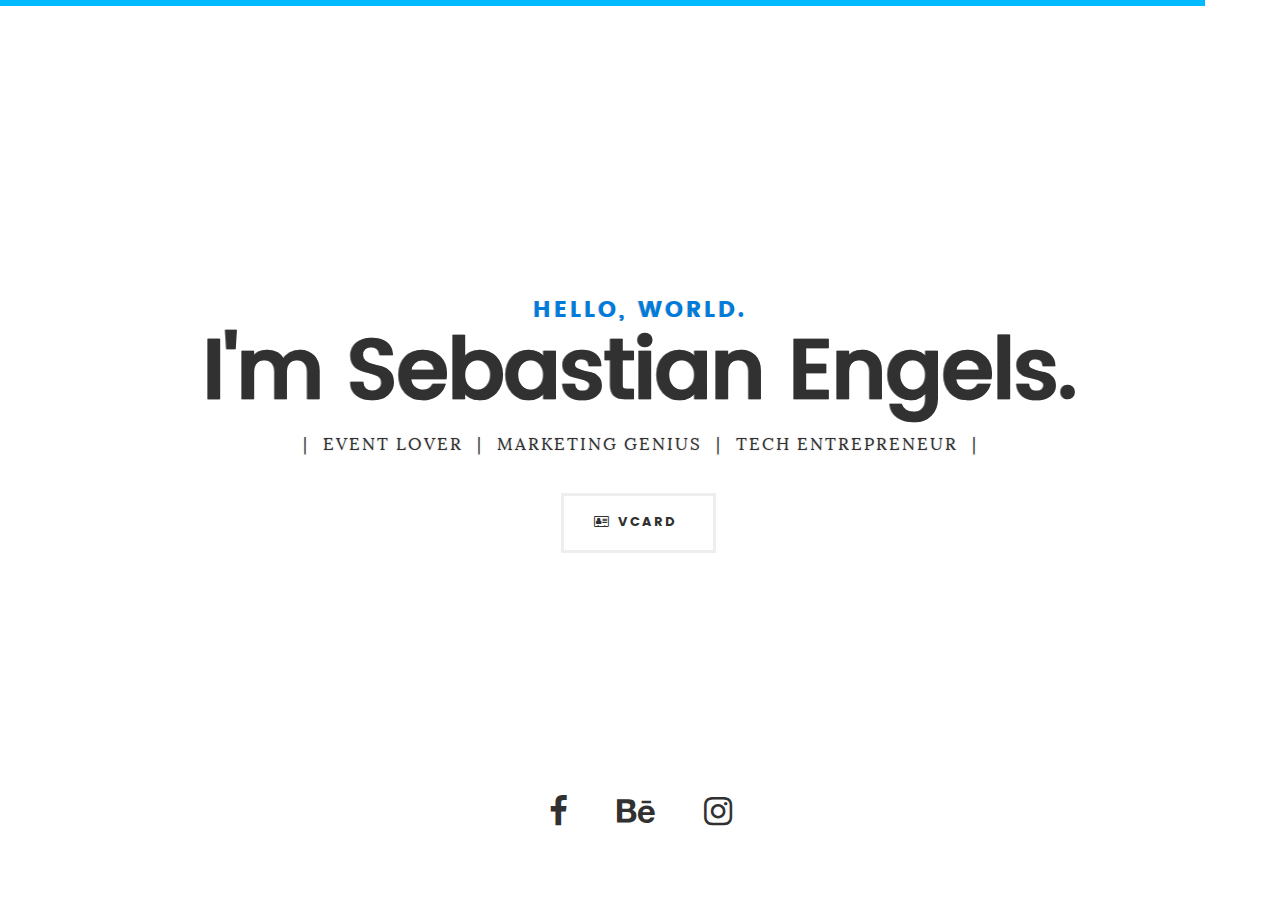
<file: contact-card.html>
<!DOCTYPE html>
<!--[if IE 8 ]><html class="no-js oldie ie8" lang="en"> <![endif]-->
<!--[if IE 9 ]><html class="no-js oldie ie9" lang="en"> <![endif]-->
<!--[if (gte IE 9)|!(IE)]><!--><html class="no-js" lang="en"> <!--<![endif]-->
<head>

   <!--- basic page needs
   ================================================== -->
   <meta charset="utf-8">
	<title>Sebastian Engels</title>
	<meta name="description" content="">  
	<meta name="author" content="">

    <meta property="og:site_name" content="Sebastian Engels">
    <meta property="og:title" content="Sebastian Engels">
    <meta property="og:type" content="website">
    <meta property="og:url" content="http://sebastian-engels.com">
    <meta property="og:description" content="6 Years of event and marketing experience in two of the most cutting-edge organizations in Europe and North America working directly with Top-Talent and Business Executives.">
    <meta property="og:image" content="http://www.sebastian-engels.com/images/fb-profile-pic.jpg">
    <meta property="og:locale" content="en_US">
    <meta property="og:image:type" content="image/jpg">
    <meta property="og:image:width" content="1200">
    <meta property="og:image:height" content="630">

    <meta name="twitter:card" content="summary" />
    <meta name="twitter:site" content="" />
    <meta name="twitter:title" content="Sebastian Engels" />
    <meta name="twitter:description" content="6 Years of event and marketing experience in two of the most cutting-edge organizations in Europe and North America working directly with Top-Talent and Business Executives." />
    <meta name="twitter:image" content="http://www.sebastian-engels.com/images/me-pic.jpg" />

    <meta name="tw:tweet" content="">
    <meta name="tw:hashtags" content="#sebastian">
    <meta name="tw:tweet_url" content="http://sebastian-engels.com">

   <!-- mobile specific metas
   ================================================== -->
	<meta name="viewport" content="width=device-width, initial-scale=1, maximum-scale=1">

 	<!-- CSS
   ================================================== -->
   <link rel="stylesheet" href="css/base.css">  
   <link rel="stylesheet" href="css/main.css">
   <link rel="stylesheet" href="css/vendor.css">     

   <!-- script
   ================================================== -->   
	<script src="js/modernizr.js"></script>
	<script src="js/pace.min.js"></script>

   <!-- favicons
	================================================== -->
	<link rel="icon" type="image/png" href="favicon.png">

</head>

<body id="top">

	<!-- intro section
   ================================================== -->
   <section id="contact-cards">   

   	<div class="intro-overlay"></div>	

   	<div class="intro-content">
   		<div class="row">

   			<div class="col-twelve">
          <a href="./index.html">
  	   			<h5>Hello, World.</h5>
  	   			<h1>I'm Sebastian Engels.</h1>

            <p class="intro-position">
              <span>Event Lover</span>
              <span>Marketing Genius</span> 
              <span>Tech Entrepreneur</span>
            </p>
          </a>

          <!--div class="col-four tab-full collapse">
            <a href="http://www.sebastian-engels.com/assets/sebastian-google.csv" title="Google Contacts" class="button stroke no-down smoothscroll">Google Contacts</a>
          </div-->
          <div class="col-twelve">
            <a href="http://www.sebastian-engels.com/assets/sebastian.vcf" title="Apple Contacts" class="button stroke no-down smoothscroll"><i class="fa fa-address-card-o"></i> vCard</a>
          </div>
          <!--div class="col-four tab-full collapse">
            <a href="http://www.sebastian-engels.com/assets/sebastian-outlook.csv" title="Outlook Contacts" class="button stroke no-down smoothscroll">Other Contacts</a-->
          </div>

	   		</div>  
   			
   		</div>   		 		
   	</div> <!-- /intro-content --> 

   	<ul class="intro-social">        
	      <li><a href="https://www.facebook.com/basiengels"><i class="fa fa-facebook"></i></a></li>
	      <li><a href="https://www.behance.net/sengels5e01"><i class="fa fa-behance"></i></a></li>
	      <li><a href="https://www.instagram.com/thehighandthelow"><i class="fa fa-instagram"></i></a></li>
      </ul> <!-- /intro-social -->      	

   </section> <!-- /intro -->
</file>
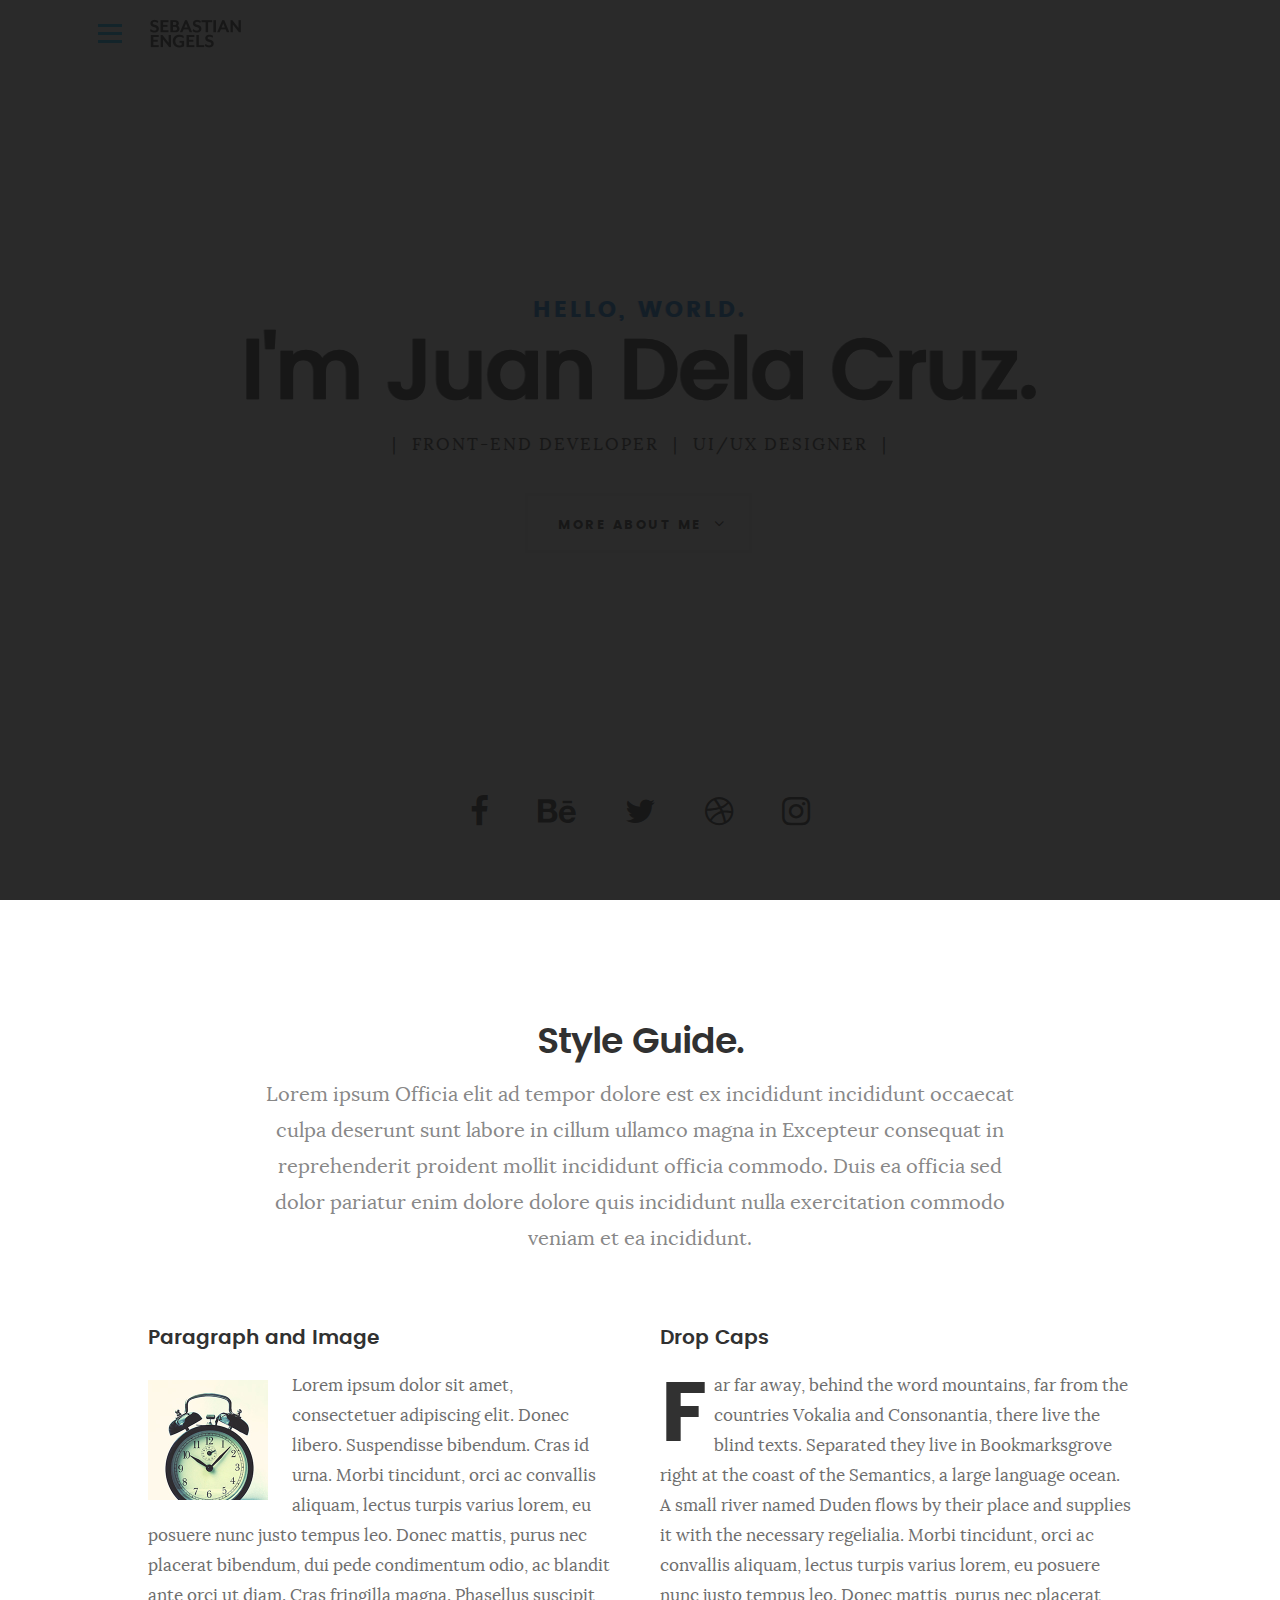
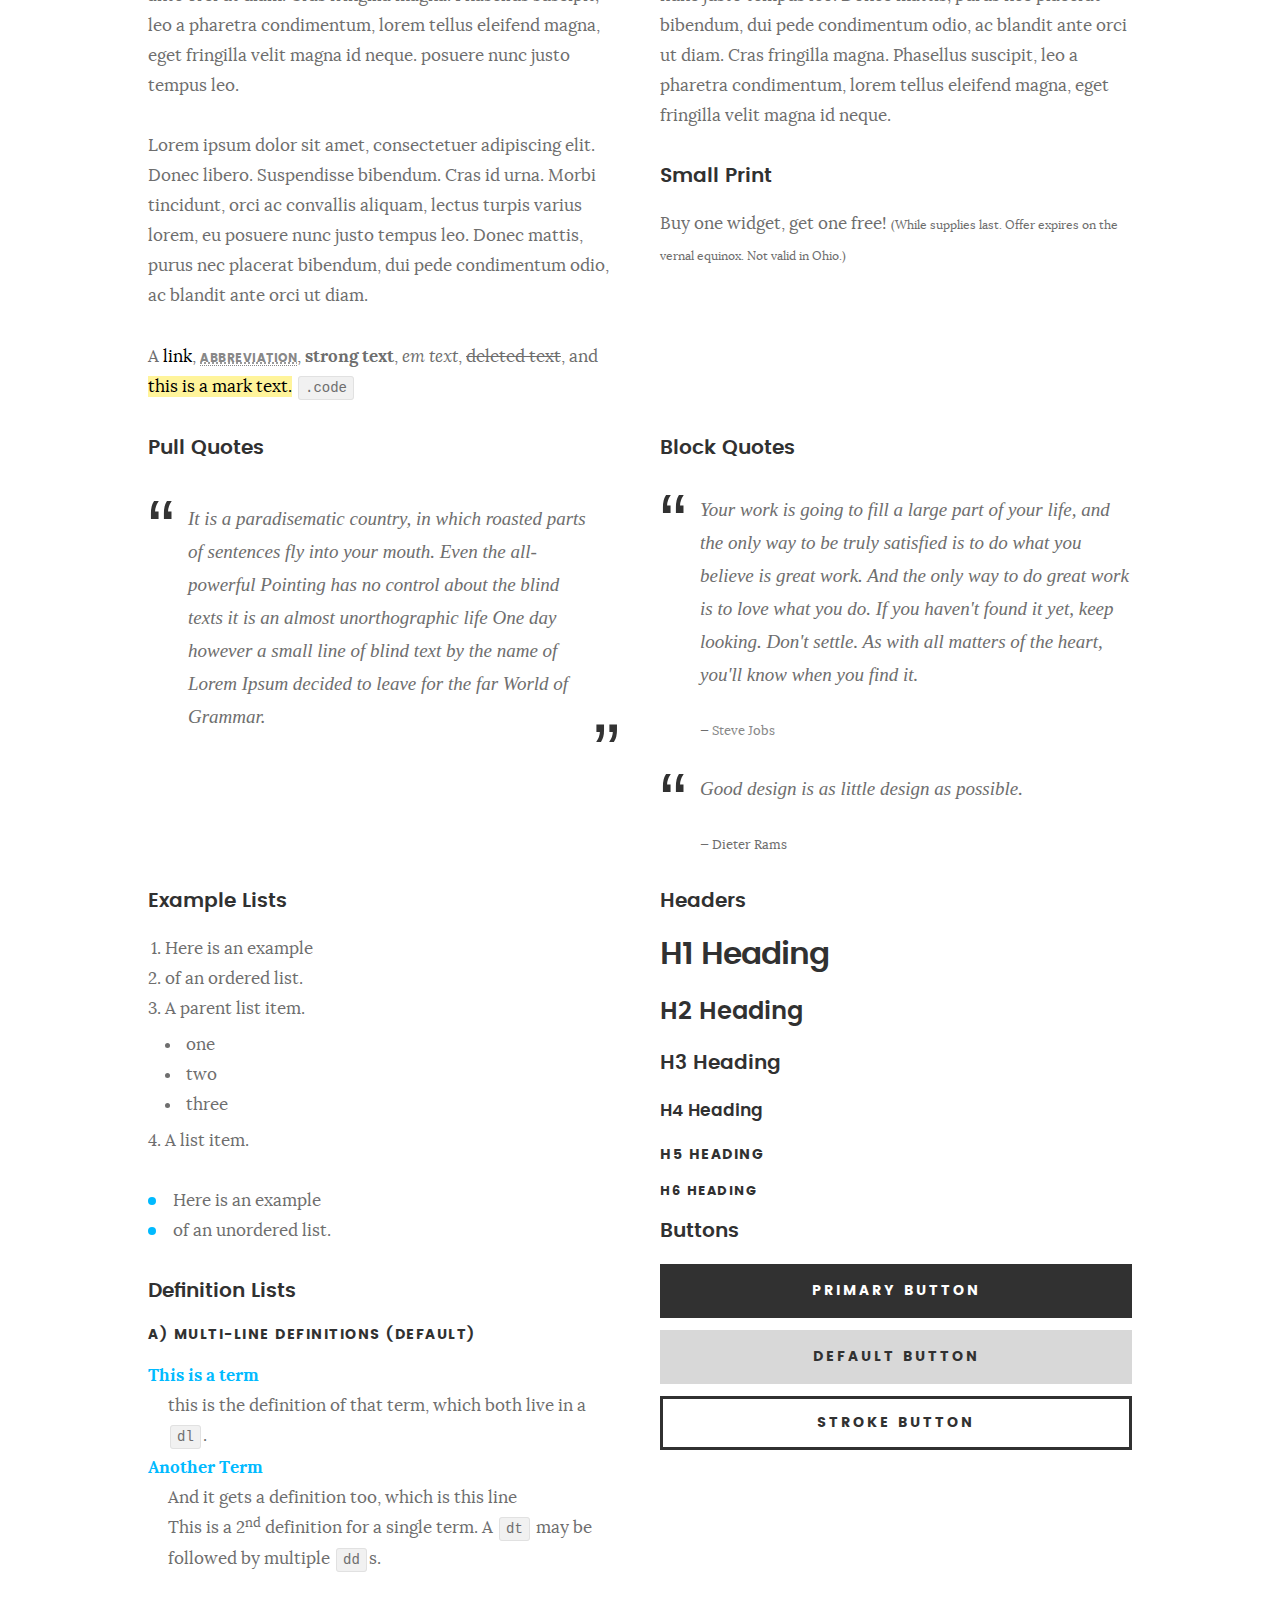
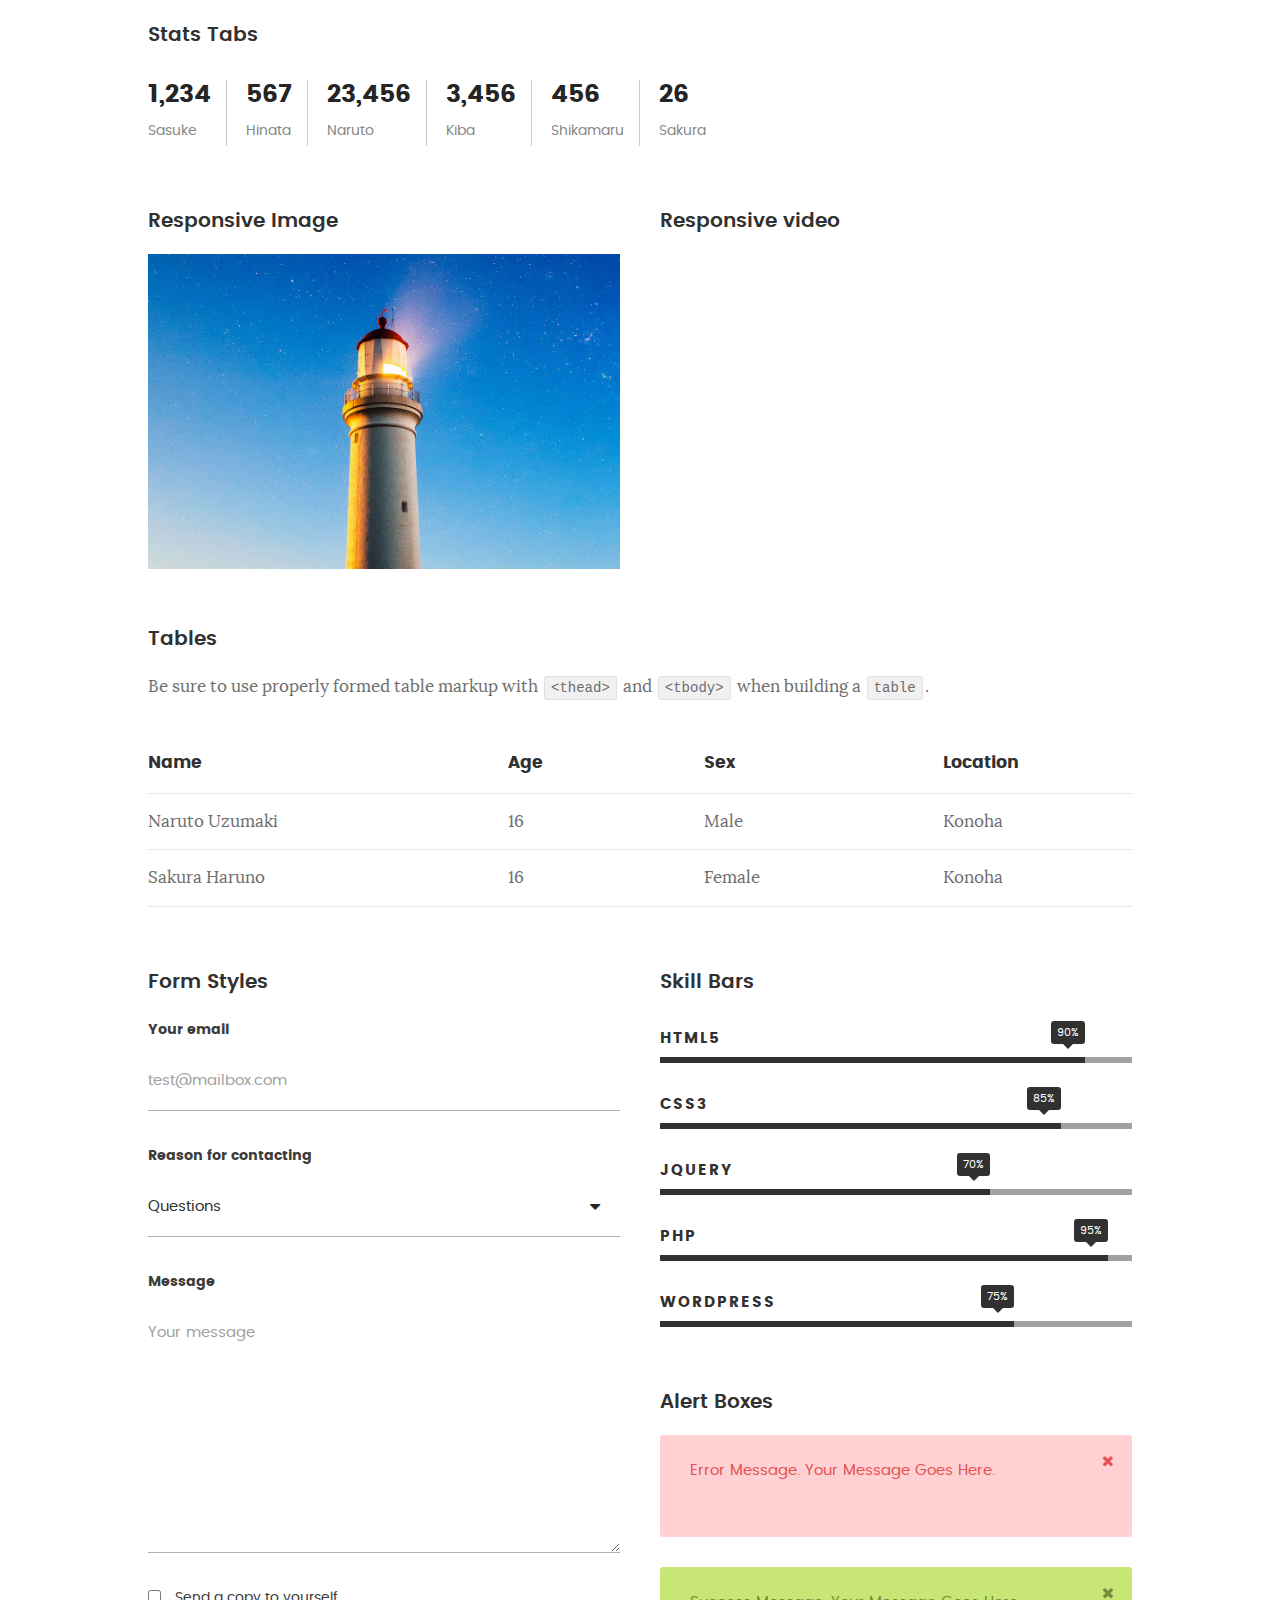
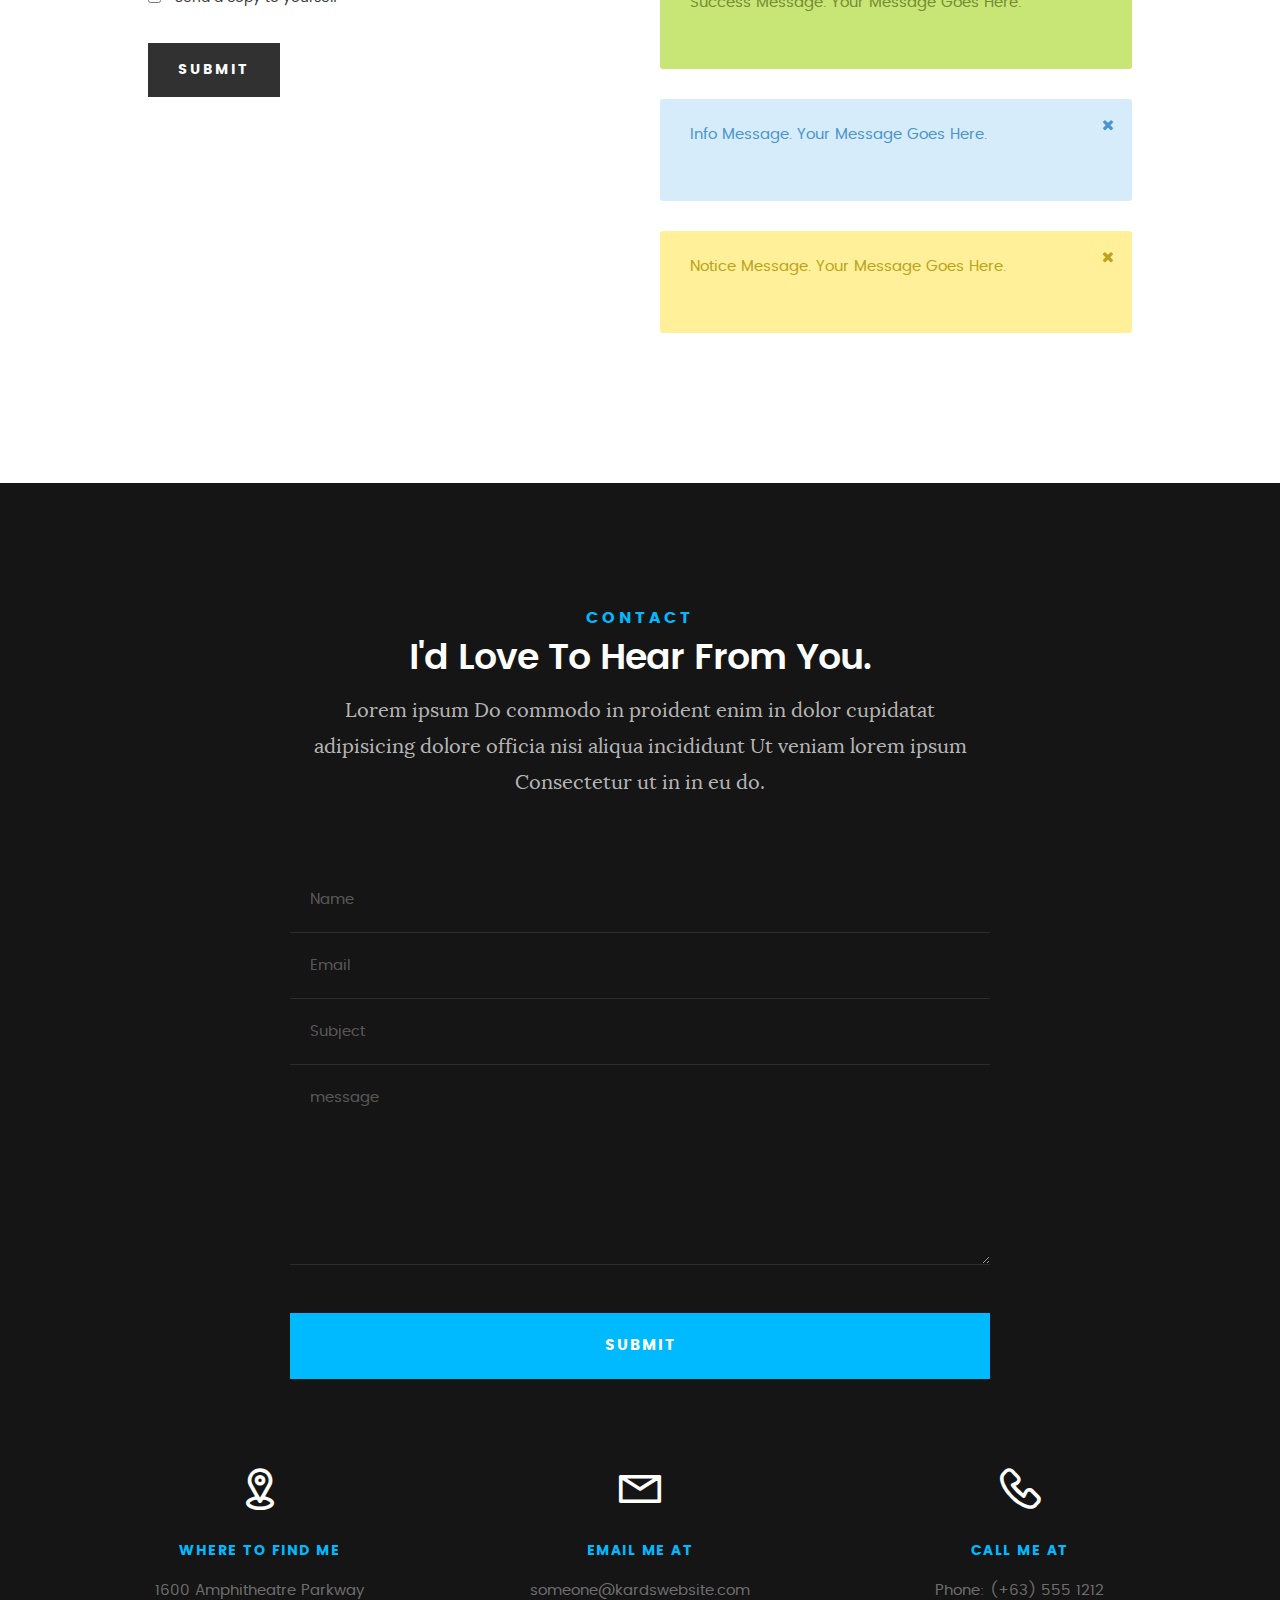
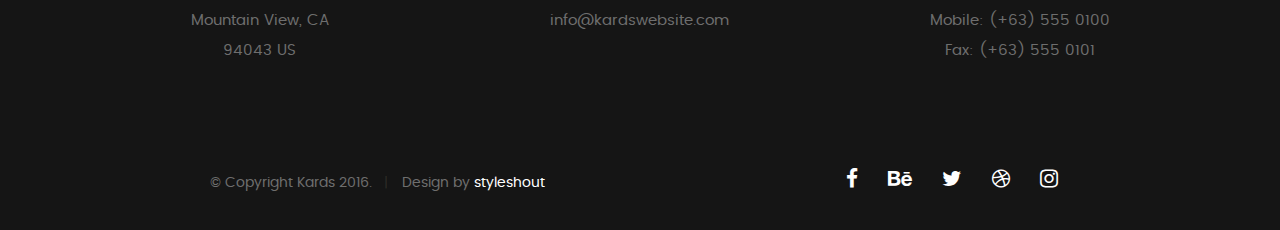
<file: styles.html>
<!DOCTYPE html>
<!--[if IE 8 ]><html class="no-js oldie ie8" lang="en"> <![endif]-->
<!--[if IE 9 ]><html class="no-js oldie ie9" lang="en"> <![endif]-->
<!--[if (gte IE 9)|!(IE)]><!--><html class="no-js" lang="en"> <!--<![endif]-->
<head>

   <!--- basic page needs
   ================================================== -->
   <meta charset="utf-8">
	<title>Style Demo - Kards</title>
	<meta name="description" content="">  
	<meta name="author" content="">

   <!-- mobile specific metas
   ================================================== -->
	<meta name="viewport" content="width=device-width, initial-scale=1, maximum-scale=1">

 	<!-- CSS
   ================================================== -->
   <link rel="stylesheet" href="css/base.css">  
   <link rel="stylesheet" href="css/main.css">
   <link rel="stylesheet" href="css/vendor.css">

   <style type="text/css" media="screen">

   	#styles { 
   		background: white;
   		padding-top: 12rem;
   		padding-bottom: 12rem;
   	}
   	#styles .row {
   		max-width: 1024px;
     	}
     	#styles .section-intro {
   		max-width: 800px;
     	}
      	
   </style>       

   <!-- script
   ================================================== -->
	<script src="js/modernizr.js"></script>
	<script src="js/pace.min.js"></script>

   <!-- favicons
	================================================== -->
	<link rel="icon" type="image/png" href="favicon.png">

</head>

<body id="top">

	<!-- header 
   ================================================== -->
   <header>   	
   	<div class="row">

   		<div class="top-bar">
   			<a class="menu-toggle" href="#"><span>Menu</span></a>

	   		<div class="logo">
		         <a href="index.html">KARDS</a>
		      </div>		      

		   	<nav id="main-nav-wrap">
					<ul class="main-navigation">
						<li><a href="index.html#intro" title="">Home</a></li>
						<li><a href="index.html#about" title="">About</a></li>
						<li><a href="index.html#resume" title="">Resume</a></li>
						<li><a href="index.html#portfolio" title="">Portfolio</a></li>
						<li><a href="index.html#services" title="">Services</a></li>					
						<li><a class="smoothscroll"  href="#contact" title="">Contact</a></li>	
						<li><a href="styles.html" title="">Style Demo</a></li>				
					</ul>
				</nav>    		
   		</div> <!-- /top-bar --> 
   		
   	</div> <!-- /row --> 		
   </header> <!-- /header -->

	<!-- intro section
   ================================================== -->
   <section id="intro">   

   	<div class="intro-overlay"></div>	

   	<div class="intro-content">
   		<div class="row">

   			<div class="col-twelve">

	   			<h5>Hello, World.</h5>
	   			<h1>I'm Juan Dela Cruz.</h1>

	   			<p class="intro-position">
	   				<span>Front-end Developer</span>
	   				<span>UI/UX Designer</span> 
	   			</p>

	   			<a class="button stroke smoothscroll" href="#about" title="">More About Me</a>

	   		</div>  
   			
   		</div>   		 		
   	</div> <!-- /intro-content --> 

   	<ul class="intro-social">        
         <li><a href="#"><i class="fa fa-facebook"></i></a></li>
         <li><a href="#"><i class="fa fa-behance"></i></a></li>
         <li><a href="#"><i class="fa fa-twitter"></i></a></li>
         <li><a href="#"><i class="fa fa-dribbble"></i></a></li>
         <li><a href="#"><i class="fa fa-instagram"></i></a></li>
      </ul> <!-- /intro-social -->      	

   </section> <!-- /intro -->


   <!-- Style Demo
   ================================================== -->
   <section id="styles">

   	<div class="row section-intro">

   		<div class="col-twelve">

   			<h1>Style Guide.</h1>

   			<p class="lead">Lorem ipsum Officia elit ad tempor dolore est ex incididunt incididunt occaecat culpa deserunt sunt labore in cillum ullamco magna in Excepteur consequat in reprehenderit proident mollit incididunt officia commodo.
   			Duis ea officia sed dolor pariatur enim dolore dolore quis incididunt nulla exercitation commodo veniam et ea incididunt.</p>   			

   		</div>

     	</div> <!-- /row -->

     	<div class="row">

     		<div class="col-six tab-full">

		      <h3>Paragraph and Image</h3>

		      <p><a href="#"><img width="120" height="120" class="pull-left" alt="sample-image" src="images/sample-image.jpg"></a>
		  		Lorem ipsum dolor sit amet, consectetuer adipiscing elit. Donec libero. Suspendisse bibendum.
		  		Cras id urna. Morbi tincidunt, orci ac convallis aliquam, lectus turpis varius lorem, eu
		  		posuere nunc justo tempus leo. Donec mattis, purus nec placerat bibendum, dui pede condimentum
		  		odio, ac blandit ante orci ut diam. Cras fringilla magna. Phasellus suscipit, leo a pharetra
		  		condimentum, lorem tellus eleifend magna, eget fringilla velit magna id neque.
		  		posuere nunc justo tempus leo. </p>

		  		<p>
		  		Lorem ipsum dolor sit amet, consectetuer adipiscing elit. Donec libero. Suspendisse bibendum.
		  		Cras id urna. Morbi tincidunt, orci ac convallis aliquam, lectus turpis varius lorem, eu
		  		posuere nunc justo tempus leo. Donec mattis, purus nec placerat bibendum, dui pede condimentum
		  		odio, ac blandit ante orci ut diam.	
 			   </p>

            <p>A <a href="#">link</a>,
  			   <abbr title="this really isn't a very good description">abbreviation</abbr>,
  			   <strong>strong text</strong>,
            <em>em text</em>,
  			   <del>deleted text</del>, and
            <mark>this is a mark text.</mark>
            <code>.code</code>
          	</p>

         </div>

         <div class="col-six tab-full">

            <h3>Drop Caps</h3>

	         <p class="drop-cap">Far far away, behind the word mountains, far from the countries Vokalia and Consonantia,
	         there live the blind texts. Separated they live in Bookmarksgrove right at the coast of the
	         Semantics, a large language ocean. A small river named Duden flows by their place and supplies it with the necessary regelialia. Morbi tincidunt, orci ac convallis aliquam, lectus turpis varius lorem, eu	posuere nunc justo tempus leo. Donec mattis, purus nec placerat bibendum, dui pede condimentum odio, ac blandit ante orci ut diam. Cras fringilla magna. Phasellus suscipit, leo a pharetra condimentum, lorem tellus eleifend magna, eget fringilla velit magna id neque.
		  		</p>

		      <h3>Small Print</h3>

		      <p>Buy one widget, get one free!
		  		<small>(While supplies last. Offer expires on the vernal equinox. Not valid in Ohio.)</small>
		  		</p>

		   </div>	         

		</div> <!-- /row -->

		<div class="row">

		  	<div class="col-six tab-full">

		      <h3>Pull Quotes</h3>

		      <aside class="pull-quote">
				   <blockquote>
					   <p>It is a paradisematic country, in which roasted parts of
		            sentences fly into your mouth. Even the all-powerful Pointing has no control about the blind
		            texts it is an almost unorthographic life One day however a small line of blind text by the name
		            of Lorem Ipsum decided to leave for the far World of Grammar.</p>
					</blockquote>
				</aside>

		   </div>

		   <div class="col-six tab-full">

		      <h3>Block Quotes</h3>

		      <blockquote cite="http://where-i-got-my-info-from.com">
				   <p>Your work is going to fill a large part of your life, and the only way to be truly satisfied is
		         to do what you believe is great work. And the only way to do great work is to love what you do.
		         If you haven't found it yet, keep looking. Don't settle. As with all matters of the heart, you'll know when you find it.
		         </p>
		
					<cite>
					   <a href="#">Steve Jobs</a>
					</cite>
			   </blockquote>

		      <blockquote>
		         <p>Good design is as little design as possible.</p>
		         <cite>Dieter Rams</cite>
		      </blockquote>

		   </div>

		</div> <!-- /row -->

		<div class="row half-bottom">

		 	<div class="col-six tab-full">

		      <h3>Example Lists</h3>

		      <ol>
				   <li>Here is an example</li>
				   <li>of an ordered list.</li>
				   <li>A parent list item.
				   	<ul>
				   		<li>one</li>
				   		<li>two</li>
				   		<li>three</li>
				   	</ul>
				   </li>
				   <li>A list item.</li>
			   </ol>

		      <ul class="disc">
				   <li>Here is an example</li>
				   <li>of an unordered list.</li>
			   </ul>	

			   <h3>Definition Lists</h3>	            

		      <h5>a) Multi-line Definitions (default)</h5>

		      <dl>
				   <dt><strong>This is a term</strong></dt>
				      <dd>this is the definition of that term, which both live in a <code>dl</code>.</dd>
				   <dt><strong>Another Term</strong></dt>
				      <dd>And it gets a definition too, which is this line</dd>
				      <dd>This is a 2<sup>nd</sup> definition for a single term. A <code>dt</code> may be followed by multiple <code>dd</code>s.</dd>
			   </dl>

		   </div>

		   <div class="col-six tab-full">		                  

		      <h3>Headers</h3>

		      <h1>H1 Heading</h1>
		      <h2>H2 Heading</h2>
		      <h3>H3 Heading</h3>
		      <h4>H4 Heading</h4>
		      <h5>H5 Heading</h5>
		      <h6>H6 Heading</h6>

		      <h3>Buttons</h3>

		    	<p>
		     		<a class="button button-primary full-width" href="#">Primary Button</a>
		     		<a class="button full-width" href="#">Default Button</a>
		     		<a class="button stroke full-width" href="#">Stroke Button</a>
		     	</p>

		   </div>

		</div> <!-- /row -->

		<div class="row">

		   <div class="col-twelve">

		    	<h3>Stats Tabs</h3>

		      <ul class="stats-tabs">
				   <li><a href="#">1,234 <em>Sasuke</em></a></li>
				   <li><a href="#">567 <em>Hinata</em></a></li>
				   <li><a href="#">23,456 <em>Naruto</em></a></li>
				   <li><a href="#">3,456 <em>Kiba</em></a></li>
				   <li><a href="#">456 <em>Shikamaru</em></a></li>
				   <li><a href="#">26 <em>Sakura</em></a></li>
				</ul>	      		

		   </div>	      	

		</div> <!-- /row -->

		<div class="row half-bottom">

      	<div class="col-six tab-full">

      		<h3>Responsive Image</h3>

      		<p><img src="images/portfolio/modals/m-lighthouse.jpg"></p>

      	</div>

      	<div class="col-six tab-full">

      		<h3>Responsive video</h3>

      		<div class="fluid-video-wrapper">
                  <iframe src="http://player.vimeo.com/video/14592941?title=0&amp;byline=0&amp;portrait=0&amp;color=F64B39" width="500" height="281" frameborder="0" webkitallowfullscreen mozallowfullscreen allowfullscreen></iframe> 
            </div>

      	</div>
      	
      </div> <!-- /row -->

      <div class="row add-bottom">

      	<div class="col-twelve">

      		<h3>Tables</h3>
      		<p>Be sure to use properly formed table markup with <code>&lt;thead&gt;</code> and <code>&lt;tbody&gt;</code> when building a <code>table</code>.</p>

      		<div class="table-responsive">

      			<table>
					  <thead>
					    <tr>
					      <th>Name</th>
					      <th>Age</th>
					      <th>Sex</th>
					      <th>Location</th>					    
					    </tr>
					  </thead>
					  <tbody>
					    <tr>
					      <td>Naruto Uzumaki</td>
					      <td>16</td>
					      <td>Male</td>
					      <td>Konoha</td>					    
					    </tr>
					    <tr>
					      <td>Sakura Haruno</td>
					      <td>16</td>
					      <td>Female</td>
					      <td>Konoha</td>			    
					    </tr>
					  </tbody>
					</table>

      		</div>     		

      	</div>
      	
      </div> <!--row -->

      <div class="row">

		   <div class="col-six tab-full">

		      <h3>Form Styles</h3>

		         <form>
			        	<div>
			         	<label for="sampleInput">Your email</label>
			         	<input class="full-width" type="email" placeholder="test@mailbox.com" id="sampleInput">
			         </div>
			         <div>
			         	<label for="sampleRecipientInput">Reason for contacting</label>
			         	<div class="ss-custom-select">
			         		<select class="full-width" id="sampleRecipientInput">
				           		<option value="Option 1">Questions</option>
				           		<option value="Option 2">Report</option>
				           		<option value="Option 3">Others</option>
				         	</select>
			         	</div>			         	
			         </div>
			       
			       	<label for="exampleMessage">Message</label>
			       	<textarea class="full-width" placeholder="Your message" id="exampleMessage"></textarea>

			        	<label class="add-bottom">
			           	<input type="checkbox">			            
			           	<span class="label-text">Send a copy to yourself</span>
			        	</label>
			       
			        	<input class="button-primary" type="submit" value="Submit">

			      </form>	            

		      </div>

		      <div class="col-six tab-full">

		      		<h3>Skill Bars</h3>

		      		<ul class="skill-bars">
						   <li>
						   	<div class="progress percent90"><span>90%</span></div>
						   	<strong>HTML5</strong>
						   </li>
						   <li>
						   	<div class="progress percent85"><span>85%</span></div>
						   	<strong>CSS3</strong>
						   </li>
						   <li>
						   	<div class="progress percent70"><span>70%</span></div>
						   	<strong>JQuery</strong>
						   </li>
						   <li>
						   	<div class="progress percent95"><span>95%</span></div>
						   	<strong>PHP</strong>
						   </li>
						   <li>

						   	<div class="progress percent75"><span>75%</span></div>
						   	<strong>Wordpress</strong>
						   </li>
		      
						</ul> <!-- /skill-bars -->

			        
			        <h3>Alert Boxes</h3> 
			        
			        <div class="alert-box ss-error hideit">
				        <p>Error Message. Your Message Goes Here.</p>
				        <i class="fa fa-times close"></i>
			        </div><!-- /error -->
			        
			        <div class="alert-box ss-success hideit">
				        <p>Success Message. Your Message Goes Here.</p>
				        <i class="fa fa-times close"></i>
			        </div><!-- /success -->
			        
			        <div class="alert-box ss-info hideit">
				         <p>Info Message. Your Message Goes Here.</p>
				        <i class="fa fa-times close"></i>
			        </div><!-- /info -->
			        
			        <div class="alert-box ss-notice hideit">
				        <p>Notice Message. Your Message Goes Here.</p>
				        <i class="fa fa-times close"></i>
			        </div><!-- /notice -->
			        
			  </div>	         

		</div> <!-- /row -->
		   	
   </section> <!--styles -->	

	
   <!-- contact
   ================================================== -->
	<section id="contact">

		<div class="row section-intro">
   		<div class="col-twelve">

   			<h5>Contact</h5>
   			<h1>I'd Love To Hear From You.</h1>

   			<p class="lead">Lorem ipsum Do commodo in proident enim in dolor cupidatat adipisicing dolore officia nisi aliqua incididunt Ut veniam lorem ipsum Consectetur ut in in eu do.</p>

   		</div> 
   	</div> <!-- /section-intro -->

   	<div class="row contact-form">

   		<div class="col-twelve">

            <!-- form -->
            <form name="contactForm" id="contactForm" method="post" action="">
      			<fieldset>

                  <div class="form-field">
 						   <input name="contactName" type="text" id="contactName" placeholder="Name" value="" minlength="2" required="">
                  </div>
                  <div class="form-field">
	      			   <input name="contactEmail" type="email" id="contactEmail" placeholder="Email" value="" required="">
	               </div>
                  <div class="form-field">
	     				   <input name="contactSubject" type="text" id="contactSubject" placeholder="Subject" value="">
	               </div>                       
                  <div class="form-field">
	                 	<textarea name="contactMessage" id="contactMessage" placeholder="message" rows="10" cols="50" required=""></textarea>
	               </div>                      
                 <div class="form-field">
                     <button class="submitform">Submit</button>
                     <div id="submit-loader">
                        <div class="text-loader">Sending...</div>                             
       				      <div class="s-loader">
								  	<div class="bounce1"></div>
								  	<div class="bounce2"></div>
								  	<div class="bounce3"></div>
								</div>
							</div>
                  </div>

      			</fieldset>
      		</form> <!-- Form End -->

            <!-- contact-warning -->
            <div id="message-warning"></div>            
            <!-- contact-success -->
      		<div id="message-success">
               <i class="fa fa-check"></i>Your message was sent, thank you!<br>
      		</div>

         </div> <!-- /col-twelve -->
   		
   	</div> <!-- /contact-form -->

   	<div class="row contact-info">

   		<div class="col-four tab-full">

   			<div class="icon">
   				<i class="icon-pin"></i>
   			</div>

   			<h5>Where to find me</h5>

   			<p>
            1600 Amphitheatre Parkway<br>
            Mountain View, CA<br>
            94043 US
            </p>

   		</div>

   		<div class="col-four tab-full collapse">

   			<div class="icon">
   				<i class="icon-mail"></i>
   			</div>

   			<h5>Email Me At</h5>

   			<p>someone@kardswebsite.com<br>
			   	info@kardswebsite.com			     
			   </p>

   		</div>

   		<div class="col-four tab-full">

   			<div class="icon">
   				<i class="icon-phone"></i>
   			</div>

   			<h5>Call Me At</h5>

   			<p>Phone: (+63) 555 1212<br>
			   	Mobile: (+63) 555 0100<br>
			     	Fax: (+63) 555 0101
			   </p>

   		</div>
   		
   	</div> <!-- /contact-info -->
		
	</section> <!-- /contact -->


   <!-- footer
   ================================================== -->

   <footer>
     	<div class="row">

     		<div class="col-six tab-full pull-right social">

     			<ul class="footer-social">        
			      <li><a href="#"><i class="fa fa-facebook"></i></a></li>
			      <li><a href="#"><i class="fa fa-behance"></i></a></li>
			      <li><a href="#"><i class="fa fa-twitter"></i></a></li>
			      <li><a href="#"><i class="fa fa-dribbble"></i></a></li>
			      <li><a href="#"><i class="fa fa-instagram"></i></a></li>
			   </ul> 
	      		
	      </div>

      	<div class="col-six tab-full">
	      	<div class="copyright">
		        	<span>© Copyright Kards 2016.</span> 
		        	<span>Design by <a href="http://www.styleshout.com/">styleshout</a></span>	         	
		         </div>		                  
	      	</div>

	      	<div id="go-top">
		         <a class="smoothscroll" title="Back to Top" href="#top"><i class="fa fa-long-arrow-up"></i></a>
		      </div>

      	</div> <!-- /row -->     	
   </footer>    

   <div id="preloader"> 
    	<div id="loader"></div>
   </div> 

   <!-- Java Script
   ================================================== --> 
   <script src="js/jquery-2.1.3.min.js"></script>
   <script src="js/plugins.js"></script>
   <script src="js/main.js"></script>

</body>

</html>
</file>
<file: css/base.css>
/**
 * =================================================================== 
 *
 *  Kards v1.0 Base Stylesheet
 *  url: styleshout.com
 *  03-01-2016
 *  ------------------------------------------------------------------
 *  TOC:
 *  01. reset
 *  02. basic/base setup styles
 *  03. grid
 *  04. MISC
 *
 * =================================================================== 
 */

/** 
 * ===================================================================
 * 01. reset - normalize.css v3.0.2 | MIT License | git.io/normalize
 *
 * ------------------------------------------------------------------- 
 */
html {
	font-family: sans-serif;
	-ms-text-size-adjust: 100%;
	-webkit-text-size-adjust: 100%;
}

body {
	margin: 0;
}

article,
aside,
details,
figcaption,
figure,
footer,
header,
hgroup,
main,
menu,
nav,
section,
summary {
	display: block;
}

audio,
canvas,
progress,
video {
	display: inline-block;
	vertical-align: baseline;
}

audio:not([controls]) {
	display: none;
	height: 0;
}

[hidden],
template {
	display: none;
}

a {
	background: transparent;
}

a:active,
a:hover {
	outline: 0;
}

abbr[title] {
	border-bottom: 1px dotted;
}

b,
strong {
	font-weight: bold;
}

dfn {
	font-style: italic;
}

h1 {
	font-size: 2em;
	margin: 0.67em 0;
}

mark {
	background: #ff0;
	color: #000;
}

small {
	font-size: 80%;
}

sub,
sup {
	font-size: 75%;
	line-height: 0;
	position: relative;
	vertical-align: baseline;
}

sup {
	top: -0.5em;
}

sub {
	bottom: -0.25em;
}

img {
	border: 0;
}

svg:not(:root) {
	overflow: hidden;
}

figure {
	margin: 1em 40px;
}

hr {
	-moz-box-sizing: content-box;
	box-sizing: content-box;
	height: 0;
}

pre {
	overflow: auto;
}

code,
kbd,
pre,
samp {
	font-family: monospace, monospace;
	font-size: 1em;
}

button,
input,
optgroup,
select,
textarea {
	color: inherit;
	font: inherit;
	margin: 0;
}

button {
	overflow: visible;
}

button,
select {
	text-transform: none;
}

button,
html input[type="button"],
input[type="reset"],
input[type="submit"] {
	-webkit-appearance: button;
	cursor: pointer;
}

button[disabled],
html input[disabled] {
	cursor: default;
}

button::-moz-focus-inner,
input::-moz-focus-inner {
	border: 0;
	padding: 0;
}

input {
	line-height: normal;
}

input[type="checkbox"],
input[type="radio"] {
	box-sizing: border-box;
	padding: 0;
}

input[type="number"]::-webkit-inner-spin-button,
input[type="number"]::-webkit-outer-spin-button {
	height: auto;
}

input[type="search"] {
	-webkit-appearance: textfield;
	-moz-box-sizing: content-box;
	-webkit-box-sizing: content-box;
	box-sizing: content-box;
}

input[type="search"]::-webkit-search-cancel-button,
input[type="search"]::-webkit-search-decoration {
	-webkit-appearance: none;
}

fieldset {
	border: 1px solid #c0c0c0;
	margin: 0 2px;
	padding: 0.35em 0.625em 0.75em;
}

legend {
	border: 0;
	padding: 0;
}

textarea {
	overflow: auto;
}

optgroup {
	font-weight: bold;
}

table {
	border-collapse: collapse;
	border-spacing: 0;
}

td,
th {
	padding: 0;
}

/** 
 * ===================================================================
 * 02. basic/base setup styles - (_basic.scss)
 *
 * ------------------------------------------------------------------- 
 */
html {
	font-size: 62.5%;
	box-sizing: border-box;
}

*,
*::before,
*::after {
	box-sizing: inherit;
}

body {
	font-weight: normal;
	line-height: 1;
	text-rendering: optimizeLegibility;
	word-wrap: break-word;
	-webkit-overflow-scrolling: touch;
	-webkit-text-size-adjust: none;
}

body,
input,
button {
	-moz-osx-font-smoothing: grayscale;
	-webkit-font-smoothing: antialiased;
}

/**
 * Media - (_basic.scss)
 * ------------------------------------------------------------------- 
 */
img,
video {
	max-width: 100%;
	height: auto;
}

/**
 * Typography resets - (_basic.scss)
 * ------------------------------------------------------------------- 
 */
div,
dl,
dt,
dd,
ul,
ol,
li,
h1,
h2,
h3,
h4,
h5,
h6,
pre,
form,
p,
blockquote,
th,
td {
	margin: 0;
	padding: 0;
}

h1,
h2,
h3,
h4,
h5,
h6 {
	-webkit-font-variant-ligatures: common-ligatures;
	-moz-font-variant-ligatures: common-ligatures;
	font-variant-ligatures: common-ligatures;
	text-rendering: optimizeLegibility;
}

em,
i {
	font-style: italic;
	line-height: inherit;
}

strong,
b {
	font-weight: bold;
	line-height: inherit;
}

small {
	font-size: 60%;
	line-height: inherit;
}

ol,
ul {
	list-style: none;
}

li {
	display: block;
}

/**
 * links - (_basic.scss)
 * ------------------------------------------------------------------- 
 */
a {
	text-decoration: none;
	line-height: inherit;
}

a img {
	border: none;
}

/**
 * inputs - (_basic.scss)
 * ------------------------------------------------------------------- 
 */
fieldset {
	margin: 0;
	padding: 0;
}

input[type="email"],
input[type="number"],
input[type="search"],
input[type="text"],
input[type="tel"],
input[type="url"],
input[type="password"],
textarea {
	-webkit-appearance: none;
	-moz-appearance: none;
	-ms-appearance: none;
	-o-appearance: none;
	appearance: none;
}

/** 
 * ===================================================================
 * 03. grid - (_grid.scss)
 *
 * ------------------------------------------------------------------- 
 */
.row {
	width: 94%;
	max-width: 1140px;
	margin: 0 auto;
}

.row:before,
.row:after {
	content: "";
	display: table;
}

.row:after {
	clear: both;
}

.row .row {
	width: auto;
	max-width: none;
	margin-left: -20px;
	margin-right: -20px;
}

[class*="col-"],
.bgrid {
	float: left;
}

[class*="col-"] + [class*="col-"].end {
	float: right;
}

[class*="col-"] {
	padding: 0 20px;
}

.col-one {
	width: 8.33333%;
}

.col-two,
.col-1-6 {
	width: 16.66667%;
}

.col-three,
.col-1-4 {
	width: 25%;
}

.col-four,
.col-1-3 {
	width: 33.33333%;
}

.col-five {
	width: 41.66667%;
}

.col-six,
.col-1-2 {
	width: 50%;
}

.col-seven {
	width: 58.33333%;
}

.col-eight,
.col-2-3 {
	width: 66.66667%;
}

.col-nine,
.col-3-4 {
	width: 75%;
}

.col-ten,
.col-5-6 {
	width: 83.33333%;
}

.col-eleven {
	width: 91.66667%;
}

.col-twelve,
.col-full {
	width: 100%;
}

/**
 * small screens - (_grid.scss)
 * --------------------------------------------------------------- 
 */
@media screen and (max-width:1024px) {
	.row .row {
		margin-left: -18px;
		margin-right: -18px;
	}

	[class*="col-"] {
		padding: 0 18px;
	}

}

/**
 * tablets - (_grid.scss)
 * --------------------------------------------------------------- 
 */
@media screen and (max-width:768px) {
	.row {
		width: auto;
		padding-left: 30px;
		padding-right: 30px;
	}

	.row .row {
		padding-left: 0;
		padding-right: 0;
		margin-left: -15px;
		margin-right: -15px;
	}

	[class*="col-"] {
		padding: 0 15px;
	}

	.tab-1-4 {
		width: 25%;
	}

	.tab-1-3 {
		width: 33.33333%;
	}

	.tab-1-2 {
		width: 50%;
	}

	.tab-2-3 {
		width: 66.66667%;
	}

	.tab-3-4 {
		width: 75%;
	}

	.tab-full {
		width: 100%;
	}

}

/**
 * large mobile devices - (_grid.scss)
 * --------------------------------------------------------------- 
 */
@media screen and (max-width:600px) {
	.row {
		padding-left: 25px;
		padding-right: 25px;
	}

	.row .row {
		margin-left: -10px;
		margin-right: -10px;
	}

	[class*="col-"] {
		padding: 0 10px;
	}

	.mob-1-4 {
		width: 25%;
	}

	.mob-1-2 {
		width: 50%;
	}

	.mob-3-4 {
		width: 75%;
	}

	.mob-full {
		width: 100%;
	}

}

/**
 * small mobile devices - (_grid.scss)
 * --------------------------------------------------------------- 
 */
@media screen and (max-width:400px) {
	.row .row {
		padding-left: 0;
		padding-right: 0;
		margin-left: 0;
		margin-right: 0;
	}

	[class*="col-"] {
		width: 100% !important;
		float: none !important;
		clear: both !important;
		margin-left: 0;
		margin-right: 0;
		padding: 0;
	}

	[class*="col-"] + [class*="col-"].end {
		float: none;
	}

}

/** 
 * ===================================================================
 * block grids - (_grid.scss)
 *
 * ------------------------------------------------------------------- 
 */
[class*="block-"]:before,
[class*="block-"]:after {
	content: "";
	display: table;
}

[class*="block-"]:after {
	clear: both;
}

.block-1-6 .bgrid {
	width: 16.66667%;
}

.block-1-4 .bgrid {
	width: 25%;
}

.block-1-3 .bgrid {
	width: 33.33333%;
}

.block-1-2 .bgrid {
	width: 50%;
}

/**
 * Clearing for block grid columns. Allow columns with 
 * different heights to align properly.
 */
.block-1-6 .bgrid:nth-child(6n+1),
.block-1-4 .bgrid:nth-child(4n+1),
.block-1-3 .bgrid:nth-child(3n+1),
.block-1-2 .bgrid:nth-child(2n+1) {
	clear: both;
}

/**
 * small screens - (_grid.scss)
 * --------------------------------------------------------------- 
 */
@media screen and (max-width:1024px) {
	.block-s-1-6 .bgrid {
		width: 16.66667%;
	}

	.block-s-1-4 .bgrid {
		width: 25%;
	}

	.block-s-1-3 .bgrid {
		width: 33.33333%;
	}

	.block-s-1-2 .bgrid {
		width: 50%;
	}

	.block-s-full .bgrid {
		width: 100%;
		clear: both;
	}

	[class*="block-s-"] .bgrid:nth-child(n) {
		clear: none;
	}

	.block-s-1-6 .bgrid:nth-child(6n+1),
	.block-s-1-4 .bgrid:nth-child(4n+1),
	.block-s-1-3 .bgrid:nth-child(3n+1),
	.block-s-1-2 .bgrid:nth-child(2n+1) {
		clear: both;
	}

}

/**
 * tablets - (_grid.scss)
 * --------------------------------------------------------------- 
 */
@media screen and (max-width:768px) {
	.block-tab-1-6 .bgrid {
		width: 16.66667%;
	}

	.block-tab-1-4 .bgrid {
		width: 25%;
	}

	.block-tab-1-3 .bgrid {
		width: 33.33333%;
	}

	.block-tab-1-2 .bgrid {
		width: 50%;
	}

	.block-tab-full .bgrid {
		width: 100%;
		clear: both;
	}

	[class*="block-tab-"] .bgrid:nth-child(n) {
		clear: none;
	}

	.block-tab-1-6 .bgrid:nth-child(6n+1),
	.block-tab-1-4 .bgrid:nth-child(4n+1),
	.block-tab-1-3 .bgrid:nth-child(3n+1),
	.block-tab-1-2 .bgrid:nth-child(2n+1) {
		clear: both;
	}

}

/**
 * large mobile devices - (_grid.scss)
 * --------------------------------------------------------------- 
 */
@media screen and (max-width:600px) {
	.block-mob-1-6 .bgrid {
		width: 16.66667%;
	}

	.block-mob-1-4 .bgrid {
		width: 25%;
	}

	.block-mob-1-3 .bgrid {
		width: 33.33333%;
	}

	.block-mob-1-2 .bgrid {
		width: 50%;
	}

	.block-mob-full .bgrid {
		width: 100%;
		clear: both;
	}

	[class*="block-mob-"] .bgrid:nth-child(n) {
		clear: none;
	}

	.block-mob-1-6 .bgrid:nth-child(6n+1),
	.block-mob-1-4 .bgrid:nth-child(4n+1),
	.block-mob-1-3 .bgrid:nth-child(3n+1),
	.block-mob-1-2 .bgrid:nth-child(2n+1) {
		clear: both;
	}

}

/**
 * stack on small mobile devices - (_grid.scss)
 * --------------------------------------------------------------- 
 */
@media screen and (max-width:400px) {
	.stack .bgrid {
		width: 100% !important;
		float: none !important;
		clear: both !important;
		margin-left: 0;
		margin-right: 0;
	}

}

/** 
 * ===================================================================
 * 04. MISC  - (_grid.scss)
 *
 * ------------------------------------------------------------------- 
 */

/**
 * Clearing - (http://nicolasgallagher.com/micro-clearfix-hack/
 */
.group:before,
.group:after {
	content: "";
	display: table;
}

.group:after {
	clear: both;
}

/**
 * Misc Helper Styles 
 */
.hide {
	display: none;
}

.invisible {
	visibility: hidden;
}

.antialiased {
	-webkit-font-smoothing: antialiased;
	-moz-osx-font-smoothing: grayscale;
}

.remove-bottom {
	margin-bottom: 0;
}

.half-bottom {
	margin-bottom: 1.5rem !important;
}

.add-bottom {
	margin-bottom: 3rem !important;
}

.no-border {
	border: none;
}

.full-width {
	width: 100%;
}

.text-center {
	text-align: center;
}

.text-left {
	text-align: left;
}

.text-right {
	text-align: right;
}

.pull-left {
	float: left;
}

.pull-right {
	float: right;
}

.align-center {
	margin-left: auto;
	margin-right: auto;
	text-align: center;
}

/*# sourceMappingURL=base.css.map */
</file>
<file: css/main.css>
/**
 * =================================================================== 
 *
 *  Kards v1.0 Main Stylesheet
 *  url: styleshout.com
 *  03-01-2016
 *  ------------------------------------------------------------------
 *  TOC:
 *  01. webfonts and iconfonts
 *  02. base style overrides
 *  03. typography & general theme styles
 *  04. preloader
 *  05. forms
 *  06. buttons 
 *  07. other components
 *  08. common styles
 *  09. header styles
 *  10. intro
 *  11. about
 *  12. resume
 *  13. portfolio
 *  14. call-to-action section
 *  15. services
 *  16. stats
 *  17. contact
 *  18. footer
 *
 * =================================================================== 
 */

/** 
 * ===================================================================
 * 01. webfonts and iconfonts - (_document-setup.scss)
 *
 * ------------------------------------------------------------------- 
 */

@import url("fonts.css");
@import url("font-awesome/css/font-awesome.min.css");
@import url("micons/micons.css");
/** 
 * ===================================================================
 * 02. base style overrides - (_document-setup.scss)
 *
 * ------------------------------------------------------------------- 
 */

html {
	font-size: 10px;
}

@media only screen and (max-width:1024px) {
	html {
		font-size: 9.411764705882353px;
	}
}

@media only screen and (max-width:768px) {
	html {
		font-size: 10px;
	}
}

@media only screen and (max-width:400px) {
	html {
		font-size: 9.411764705882353px;
	}
}

html, body {
	height: 100%;
}

body {
	background: #151515;
	font-family: "lora-regular", serif;
	font-size: 1.7rem;
	line-height: 3rem;
	color: #6e6e6e;
}

/**
 * links - (_document-setup.scss)
 * -------------------------------------------------------------------
 */

a, a:visited {
	color: #000000;
	-moz-transition: all 0.3s ease-in-out;
	-o-transition: all 0.3s ease-in-out;
	-webkit-transition: all 0.3s ease-in-out;
	-ms-transition: all 0.3s ease-in-out;
	transition: all 0.3s ease-in-out;
}

a:hover, a:focus, a:active {
	color: #00baff;
	outline: 0;
}

/** 
 * ===================================================================
 * 03. typography & general theme styles - (_document-setup.scss)
 *
 * ------------------------------------------------------------------- 
 */

h1, h2, h3, h4, h5, h6, .h01, .h02, .h03, .h04, .h05, .h06 {
	font-family: "poppins-semibold", sans-serif;
	color: #313131;
	font-style: normal;
	text-rendering: optimizeLegibility;
	margin-bottom: 2.1rem;
}

h3, .h03, h4, .h04 {
	margin-bottom: 1.8rem;
}

h5, .h05, h6, .h06 {
	font-family: "poppins-bold";
	margin-bottom: 1.2rem;
}

h1, .h01 {
	font-size: 3.1rem;
	line-height: 1.355;
	letter-spacing: -.1rem;
}

@media only screen and (max-width:600px) {
	h1, .h01 {
		font-size: 2.6rem;
		letter-spacing: -.07rem;
	}
}

h2, .h02 {
	font-size: 2.4rem;
	line-height: 1.25;
}

h3, .h03 {
	font-size: 2rem;
	line-height: 1.5;
}

h4, .h04 {
	font-size: 1.7rem;
	line-height: 1.765;
}

h5, .h05 {
	font-size: 1.4rem;
	line-height: 1.714;
	text-transform: uppercase;
	letter-spacing: .15rem;
}

h6, .h06 {
	font-size: 1.3rem;
	line-height: 1.846;
	text-transform: uppercase;
	letter-spacing: .15rem;
}

p img {
	margin: 0;
}

p.lead {
	font-family: "lora-regular", serif;
	font-size: 2rem;
	line-height: 1.8;
	color: #888888;
}

@media only screen and (max-width:768px) {
	p.lead {
		font-size: 1.7rem;
	}
}

em, i, strong, b {
	font-size: 1.7rem;
	line-height: 3rem;
	font-style: normal;
	font-weight: normal;
}

em, i {
	font-family: "lora-italic", serif;
}

strong, b {
	font-family: "lora-bold", serif;
}

small {
	font-size: 1.2rem;
	line-height: inherit;
}

blockquote {
	margin: 3rem 0;
	padding-left: 4rem;
	position: relative;
}

blockquote:before {
	content: "\201C";
	font-size: 8rem;
	line-height: 0px;
	margin: 0;
	color: #313131;
	font-family: arial, sans-serif;
	position: absolute;
	top: 3rem;
	left: 0;
}

blockquote p {
	font-family: georgia, serif;
	font-style: italic;
	padding: 0;
	font-size: 1.9rem;
	line-height: 1.737;
}

blockquote cite {
	display: block;
	font-size: 1.3rem;
	font-style: normal;
	line-height: 1.616;
}

blockquote cite:before {
	content: "\2014 \0020";
}

blockquote cite a, blockquote cite a:visited {
	color: #888888;
	border: none;
}

abbr {
	font-family: "poppins-bold", serif;
	font-variant: small-caps;
	text-transform: lowercase;
	letter-spacing: .05rem;
	color: #888888;
}

var, kbd, samp, code, pre {
	font-family: Consolas, "Andale Mono", Courier, "Courier New", monospace;
}

pre {
	padding: 2.4rem 3rem 3rem;
	background: #F1F1F1;
}

code {
	font-size: 1.4rem;
	margin: 0 .2rem;
	padding: .3rem .6rem;
	white-space: nowrap;
	background: #F1F1F1;
	border: 1px solid #E1E1E1;
	border-radius: 3px;
}

pre>code {
	display: block;
	white-space: pre;
	line-height: 2;
	padding: 0;
	margin: 0;
}

pre.prettyprint>code {
	border: none;
}

del {
	text-decoration: line-through;
}

abbr[title], dfn[title] {
	border-bottom: 1px dotted;
	cursor: help;
}

mark {
	background: #FFF49B;
	color: #000;
}

hr {
	border: solid #d2d2d2;
	border-width: 1px 0 0;
	clear: both;
	margin: 2.4rem 0 1.5rem;
	height: 0;
}

/**
 * Lists - (_document-setup.scss)  
 * -------------------------------------------------------------------
 */

ol {
	list-style: decimal;
}

ul {
	list-style: disc;
}

li {
	display: list-item;
}

ol, ul {
	margin-left: 1.7rem;
}

ul li {
	padding-left: .4rem;
}

ul ul, ul ol, ol ol, ol ul {
	margin: .6rem 0 .6rem 1.7rem;
}

ul.disc li {
	display: list-item;
	list-style: none;
	padding: 0 0 0 .8rem;
	position: relative;
}

ul.disc li::before {
	content: "";
	display: inline-block;
	width: 8px;
	height: 8px;
	border-radius: 50%;
	background: #00baff;
	position: absolute;
	left: -17px;
	top: 11px;
	vertical-align: middle;
}

dt {
	margin: 0;
	color: #00baff;
}

dd {
	margin: 0 0 0 2rem;
}

/**
 * tables - (_document-setup.scss)  
 * -------------------------------------------------------------------
 */

table {
	border-width: 0;
	width: 100%;
	max-width: 100%;
	font-family: "lora-regular", sans-serif;
}

th, td {
	padding: 1.5rem 3rem;
	text-align: left;
	border-bottom: 1px solid #E8E8E8;
}

th {
	color: #313131;
	font-family: "poppins-bold", sans-serif;
}

td {
	line-height: 1.5;
}

th:first-child, td:first-child {
	padding-left: 0;
}

th:last-child, td:last-child {
	padding-right: 0;
}

.table-responsive {
	overflow-x: auto;
	-webkit-overflow-scrolling: touch;
}

/**
 * Spacing - (_document-setup.scss)  
 * -------------------------------------------------------------------
 */

button, .button {
	margin-bottom: 1.2;
}

fieldset {
	margin-bottom: 1.5rem;
}

input, textarea, select, pre, blockquote, figure, table, p, ul, ol, dl, form, .fluid-video-wrapper, .ss-custom-select {
	margin-bottom: 3rem;
}

/**
 * floated image - (_document-setup.scss)  
 * -------------------------------------------------------------------
 */

img.pull-right {
	margin: .9rem 0 0 2.4rem;
}

img.pull-left {
	margin: .9rem 2.4rem 0 0;
}

/**
 * block grid paddings - (_document-setup.scss) 
 * -------------------------------------------------------------------
 */

.bgrid {
	padding: 0 20px;
}

@media only screen and (max-width:1024px) {
	.bgrid {
		padding: 0 18px;
	}
}

@media only screen and (max-width:768px) {
	.bgrid {
		padding: 0 15px;
	}
}

@media only screen and (max-width:600px) {
	.bgrid {
		padding: 0 10px;
	}
}

@media only screen and (max-width:400px) {
	.bgrid {
		padding: 0;
	}
}

/**
 * pace.js styles - minimal  - (_document-setup.scss)
 * -------------------------------------------------------------------
 */

.pace {
	-webkit-pointer-events: none;
	pointer-events: none;
	-webkit-user-select: none;
	-moz-user-select: none;
	user-select: none;
}

.pace-inactive {
	display: none;
}

.pace .pace-progress {
	background: #00baff;
	position: fixed;
	z-index: 900;
	top: 0;
	right: 100%;
	width: 100%;
	height: 6px;
}

/** 
 * ===================================================================
 * 04. preloader - (_preloader-1.scss)
 *
 * ------------------------------------------------------------------- 
 */

#preloader {
	position: fixed;
	top: 0;
	left: 0;
	right: 0;
	bottom: 0;
	background: #151515;
	z-index: 800;
	height: 100%;
	width: 100%;
}

.no-js #preloader, .oldie #preloader {
	display: none;
}

#loader {
	position: absolute;
	left: 50%;
	top: 50%;
	width: 60px;
	height: 60px;
	margin: -30px 0 0 -30px;
	padding: 0;
}

#loader:before {
	content: "";
	border-top: 11px solid rgba(255, 255, 255, 0.1);
	border-right: 11px solid rgba(255, 255, 255, 0.1);
	border-bottom: 11px solid rgba(255, 255, 255, 0.1);
	border-left: 11px solid #00baff;
	-webkit-animation: load 1.1s infinite linear;
	animation: load 1.1s infinite linear;
	display: block;
	border-radius: 50%;
	width: 60px;
	height: 60px;
}

@-webkit-keyframes load {
	0% {
		-webkit-transform: rotate(0deg);
		transform: rotate(0deg);
	}
	100% {
		-webkit-transform: rotate(360deg);
		transform: rotate(360deg);
	}
}

@keyframes load {
	0% {
		-webkit-transform: rotate(0deg);
		transform: rotate(0deg);
	}
	100% {
		-webkit-transform: rotate(360deg);
		transform: rotate(360deg);
	}
}

/** 
 * ===================================================================
 * 05. forms - (_forms.scss)
 *
 * ------------------------------------------------------------------- 
 */

fieldset {
	border: none;
}

input[type="email"], input[type="number"], input[type="search"], input[type="text"], input[type="tel"], input[type="url"], input[type="password"], textarea, select {
	display: block;
	height: 6rem;
	padding: 1.5rem 0;
	border: 0;
	outline: none;
	vertical-align: middle;
	color: #313131;
	font-family: "poppins-regular", sans-serif;
	font-size: 1.5rem;
	line-height: 3rem;
	max-width: 100%;
	background: transparent;
	border-bottom: 1px solid rgba(0, 0, 0, 0.3);
	-moz-transition: all 0.3s ease-in-out;
	-o-transition: all 0.3s ease-in-out;
	-webkit-transition: all 0.3s ease-in-out;
	-ms-transition: all 0.3s ease-in-out;
	transition: all 0.3s ease-in-out;
}

.ss-custom-select {
	position: relative;
	padding: 0;
}

.ss-custom-select select {
	-webkit-appearance: none;
	-moz-appearance: none;
	-ms-appearance: none;
	-o-appearance: none;
	appearance: none;
	text-indent: 0.01px;
	text-overflow: '';
	margin: 0;
	line-height: 3rem;
	vertical-align: middle;
}

.ss-custom-select select option {
	padding-left: 2rem;
	padding-right: 2rem;
}

.ss-custom-select select::-ms-expand {
	display: none;
}

.ss-custom-select::after {
	content: '\f0d7';
	font-family: 'FontAwesome';
	position: absolute;
	top: 50%;
	right: 1.5rem;
	margin-top: -10px;
	bottom: auto;
	width: 20px;
	height: 20px;
	line-height: 20px;
	font-size: 18px;
	text-align: center;
	pointer-events: none;
	color: #252525;
}

/* IE9 and below */

.oldie .ss-custom-select::after {
	display: none;
}

textarea {
	min-height: 25rem;
}

input[type="email"]:focus, input[type="number"]:focus, input[type="search"]:focus, input[type="text"]:focus, input[type="tel"]:focus, input[type="url"]:focus, input[type="password"]:focus, textarea:focus, select:focus {
	color: #007bda;
	border-bottom: 1px solid #00baff;
}

label, legend {
	font-family: "poppins-bold", sans-serif;
	font-size: 1.4rem;
	margin-bottom: .6rem;
	color: #3b3b3b;
	display: block;
}

input[type="checkbox"], input[type="radio"] {
	display: inline;
}

label>.label-text {
	display: inline-block;
	margin-left: 1rem;
	font-family: "poppins-regular", sans-serif;
	line-height: inherit;
}

label>input[type="checkbox"], label>input[type="radio"] {
	margin: 0;
	position: relative;
	top: .15rem;
}

/**
 * Style Placeholder Text  
 * -
 */

::-webkit-input-placeholder {
	color: #a1a1a1;
}

:-moz-placeholder {
	color: #a1a1a1;
	/* Firefox 18- */
}

::-moz-placeholder {
	color: #a1a1a1;
	/* Firefox 19+ */
}

:-ms-input-placeholder {
	color: #a1a1a1;
}

.placeholder {
	color: #a1a1a1 !important;
}

/** 
 * ===================================================================
 * 06. buttons - (_button-essentials.scss)
 *
 * ------------------------------------------------------------------- 
 */

.button, a.button, button, input[type="submit"], input[type="reset"], input[type="button"] {
	display: inline-block;
	font-family: "poppins-bold", sans-serif;
	font-size: 1.4rem;
	text-transform: uppercase;
	letter-spacing: .3rem;
	height: 5.4rem;
	line-height: 5.4rem;
	padding: 0 3rem;
	margin: 0 .3rem 1.2rem 0;
	background: #d8d8d8;
	color: #313131;
	text-decoration: none;
	cursor: pointer;
	text-align: center;
	white-space: nowrap;
	border: none;
	-moz-transition: all 0.3s ease-in-out;
	-o-transition: all 0.3s ease-in-out;
	-webkit-transition: all 0.3s ease-in-out;
	-ms-transition: all 0.3s ease-in-out;
	transition: all 0.3s ease-in-out;
}

.button:hover, a.button:hover, button:hover, input[type="submit"]:hover, input[type="reset"]:hover, input[type="button"]:hover, .button:focus, button:focus, input[type="submit"]:focus, input[type="reset"]:focus, input[type="button"]:focus {
	background: #bebebe;
	color: #000000;
	outline: 0;
}

.button.button-primary, a.button.button-primary, button.button-primary, input[type="submit"].button-primary, input[type="reset"].button-primary, input[type="button"].button-primary {
	background: #313131;
	color: #FFFFFF;
}

.button.button-primary:hover, a.button.button-primary:hover, button.button-primary:hover, input[type="submit"].button-primary:hover, input[type="reset"].button-primary:hover, input[type="button"].button-primary:hover, .button.button-primary:focus, button.button-primary:focus, input[type="submit"].button-primary:focus, input[type="reset"].button-primary:focus, input[type="button"].button-primary:focus {
	background: #1f1f1f;
}

button.full-width, .button.full-width {
	width: 100%;
	margin-right: 0;
}

button.medium, .button.medium {
	height: 5.7rem !important;
	line-height: 5.7rem !important;
	padding: 0 1.8rem !important;
}

button.large, .button.large {
	height: 6rem !important;
	line-height: 6rem !important;
	padding: 0rem 3rem !important;
}

button.stroke, .button.stroke {
	background: transparent !important;
	border: 3px solid #313131;
	line-height: 4.8rem;
}

button.stroke.medium, .button.stroke.medium {
	line-height: 5.1rem !important;
}

button.stroke.large, .button.stroke.large {
	line-height: 5.4rem !important;
}

button.stroke:hover, .button.stroke:hover {
	border: 3px solid #00baff;
	color: #00baff;
}

button::-moz-focus-inner, input::-moz-focus-inner {
	border: 0;
	padding: 0;
}

/** 
 * ===================================================================
 * 07. other components - (_others.scss)
 *
 * ------------------------------------------------------------------- 
 */

/**
 * alert box - (_alert-box.scss)
 * -------------------------------------------------------------------
 */

.alert-box {
	padding: 2.1rem 4rem 2.1rem 3rem;
	position: relative;
	margin-bottom: 3rem;
	border-radius: 3px;
	font-family: "poppins-regular", sans-serif;
	font-size: 1.5rem;
}

.alert-box .close {
	position: absolute;
	right: 1.8rem;
	top: 1.8rem;
	cursor: pointer;
}

.ss-error {
	background-color: #ffd1d2;
	color: #e65153;
}

.ss-success {
	background-color: #c8e675;
	color: #758c36;
}

.ss-info {
	background-color: #d7ecfb;
	color: #4a95cc;
}

.ss-notice {
	background-color: #fff099;
	color: #bba31b;
}

/**
 * additional typo styles - (_additional-typo.scss)
 * -------------------------------------------------------------------
 */

/**
 * drop cap 
 */

.drop-cap:first-letter {
	float: left;
	margin: 0;
	padding: 1.5rem .6rem 0 0;
	font-size: 8.4rem;
	font-family: "poppins-bold", sans-serif;
	line-height: 6rem;
	text-indent: 0;
	background: transparent;
	color: #313131;
}

/**
 * line definition style
 */

.lining dt, .lining dd {
	display: inline;
	margin: 0;
}

.lining dt+dt:before, .lining dd+dt:before {
	content: "\A";
	white-space: pre;
}

.lining dd+dd:before {
	content: ", ";
}

.lining dd+dd:before {
	content: ", ";
}

.lining dd:before {
	content: ": ";
	margin-left: -0.2em;
}

/**
 * dictionary definition style
 */

.dictionary-style dt {
	display: inline;
	counter-reset: definitions;
}

.dictionary-style dt+dt:before {
	content: ", ";
	margin-left: -0.2em;
}

.dictionary-style dd {
	display: block;
	counter-increment: definitions;
}

.dictionary-style dd:before {
	content: counter(definitions, decimal) ". ";
}

/** 
 * Pull Quotes
 * -----------
 * markup:
 *
 * <aside class="pull-quote">
 *		<blockquote>
 *			<p></p>
 *		</blockquote>
 *	</aside>
 *
 * --------------------------------------------------------------------- 
 */

.pull-quote {
	position: relative;
	padding: 2.1rem 3rem 2.1rem 0px;
}

.pull-quote:before, .pull-quote:after {
	height: 1em;
	position: absolute;
	font-size: 8rem;
	font-family: Arial, Sans-Serif;
	color: #333;
}

.pull-quote:before {
	content: "\201C";
	top: 33px;
	left: 0;
}

.pull-quote:after {
	content: '\201D';
	bottom: -33px;
	right: 0;
}

.pull-quote blockquote {
	margin: 0;
}

.pull-quote blockquote:before {
	content: none;
}

/** 
 * Stats Tab
 * ---------
 * markup:
 *
 * <ul class="stats-tabs">
 *		<li><a href="#">[value]<em>[name]</em></a></li>
 *	</ul>
 *
 * Extend this object into your markup.
 *
 * ---------------------------------------------------------------------
 */

.stats-tabs {
	padding: 0;
	margin: 3rem 0;
}

.stats-tabs li {
	display: inline-block;
	margin: 0 1.5rem 3rem 0;
	padding: 0 1.5rem 0 0;
	border-right: 1px solid #ccc;
}

.stats-tabs li:last-child {
	margin: 0;
	padding: 0;
	border: none;
}

.stats-tabs li a {
	display: inline-block;
	font-size: 2.5rem;
	font-family: "poppins-bold", sans-serif;
	border: none;
	color: #252525;
}

.stats-tabs li a:hover {
	color: #00baff;
}

.stats-tabs li a em {
	display: block;
	margin: .6rem 0 0 0;
	font-size: 1.4rem;
	font-family: "poppins-regular", sans-serif;
	color: #888888;
}

/**
 * skillbars - (_skillbars.scss)
 * -------------------------------------------------------------------
 */

.skill-bars {
	list-style: none;
	margin: 6rem 0 3rem;
}

.skill-bars li {
	height: .6rem;
	background: #a1a1a1;
	width: 100%;
	margin-bottom: 6rem;
	padding: 0;
	position: relative;
}

.skill-bars li strong {
	position: absolute;
	left: 0;
	top: -3rem;
	font-family: "poppins-bold", sans-serif;
	color: #313131;
	text-transform: uppercase;
	letter-spacing: .2rem;
	font-size: 1.5rem;
	line-height: 2.4rem;
}

.skill-bars li .progress {
	background: #313131;
	position: relative;
	height: 100%;
}

.skill-bars li .progress span {
	position: absolute;
	right: 0;
	top: -3.6rem;
	display: block;
	font-family: "poppins-regular", sans-serif;
	color: white;
	font-size: 1.1rem;
	line-height: 1;
	background: #313131;
	padding: .6rem .6rem;
	border-radius: 3px;
}

.skill-bars li .progress span::after {
	position: absolute;
	left: 50%;
	bottom: -5px;
	margin-left: -5px;
	border-right: 5px solid transparent;
	border-left: 5px solid transparent;
	border-top: 5px solid #313131;
	content: "";
}

.skill-bars li .percent5 {
	width: 5%;
}

.skill-bars li .percent10 {
	width: 10%;
}

.skill-bars li .percent15 {
	width: 15%;
}

.skill-bars li .percent20 {
	width: 20%;
}

.skill-bars li .percent25 {
	width: 25%;
}

.skill-bars li .percent30 {
	width: 30%;
}

.skill-bars li .percent35 {
	width: 35%;
}

.skill-bars li .percent40 {
	width: 40%;
}

.skill-bars li .percent45 {
	width: 45%;
}

.skill-bars li .percent50 {
	width: 50%;
}

.skill-bars li .percent55 {
	width: 55%;
}

.skill-bars li .percent60 {
	width: 60%;
}

.skill-bars li .percent65 {
	width: 65%;
}

.skill-bars li .percent70 {
	width: 70%;
}

.skill-bars li .percent75 {
	width: 75%;
}

.skill-bars li .percent80 {
	width: 80%;
}

.skill-bars li .percent85 {
	width: 85%;
}

.skill-bars li .percent90 {
	width: 90%;
}

.skill-bars li .percent95 {
	width: 95%;
}

.skill-bars li .percent100 {
	width: 100%;
}

/** 
 * ===================================================================
 * 08. common styles (_layout.scss)
 *
 * ------------------------------------------------------------------- 
 */

.grey-section {
	background: #e6e6e6;
}

.grey-section p.lead {
	color: #7d7d7d;
}

.grey {
	color: #7d7d7d;
}

.header-info {
	position: absolute;
	top: -.2rem;
	right: 10rem;
}

.header-info>span {
	display: inline-block;
	line-height: 2rem;
	height: 2rem;
	padding: 0 0.4rem;
	background-color: #f1f1f1;
}

.header-info>span>h6 {
	color: #818181;
}

@media only screen and (max-width: 768px) {
	.text-center-sm {
		text-align: center;
	}
	.header-info {
		position: initial;
		top: initial;
		right: initial;
		margin-bottom: 2rem;
	}
}

.section-intro {
	max-width: 700px;
	margin-left: auto;
	margin-right: auto;
	text-align: center;
	margin-bottom: 3.6rem;
	position: relative;
}

.section-intro h1 {
	font-family: "poppins-semibold", serif;
	font-size: 3.6rem;
	color: #313131;
	line-height: 1.25;
	margin-bottom: 1.2rem;
}

.section-intro h5 {
	color: #00baff;
	font-size: 1.6rem;
	line-height: 1.875;
	margin-bottom: 0.3rem;
	letter-spacing: .4rem;
}

/**
 * responsive:
 * common styles
 * ------------------------------------------------------------------- 
 */

@media only screen and (max-width:768px) {
	.section-intro {
		max-width: 650px;
	}
	.section-intro h1 {
		font-size: 3rem;
	}
}

@media only screen and (max-width:600px) {
	.section-intro h1 {
		font-size: 2.6rem;
	}
	.section-intro h5 {
		font-size: 1.5rem;
		letter-spacing: .3rem;
	}
}

@media only screen and (max-width:400px) {
	.section-intro h1 {
		font-size: 2.4rem;
	}
}

/** 
 * ===================================================================
 * 09. header styles - (_layout.scss)
 *
 * ------------------------------------------------------------------- 
 */

header {
	position: fixed;
	width: 100%;
	min-height: 66px;
	z-index: 600;
}

header .row {
	position: relative;
	min-height: 66px;
}

header .top-bar {
	display: block;
	background: #fff;
	min-width: 220px;
	min-height: 66px;
	position: absolute;
	left: 0;
	top: 0;
}

header .logo {
	float: left;
	margin-left: 20px;
	margin-right: 50px;
	margin-top: 18px;
	position: relative;
}

header .logo a {
	display: block;
	margin: 0;
	padding: 0;
	border: none;
	font: 0/0 a;
	text-shadow: none;
	color: transparent;
	width: 92px;
	height: 30px;
	background: url(../images/logo.png) no-repeat center;
	background-size: 92px 29px;
}

/**
 * menu toggle - (_layout.css)
 * ------------------------------------------------------------------- 
 */

.menu-toggle {
	float: left;
	width: 40px;
	height: 40px;
	margin-left: 20px;
	margin-top: 13px;
	display: block;
	position: relative;
}

.menu-toggle span {
	display: block;
	background-color: #00baff;
	width: 24px;
	height: 3px;
	margin-top: -1.5px;
	font: 0/0 a;
	text-shadow: none;
	color: transparent;
	position: absolute;
	right: 8px;
	top: 50%;
	bottom: auto;
	left: auto;
	-moz-transition: background 0.2s ease-in-out;
	-o-transition: background 0.2s ease-in-out;
	-webkit-transition: background 0.2s ease-in-out;
	-ms-transition: background 0.2s ease-in-out;
	transition: background 0.2s ease-in-out;
}

.menu-toggle span::before, .menu-toggle span::after {
	content: '';
	width: 100%;
	height: 100%;
	background-color: inherit;
	position: absolute;
	left: 0;
	-moz-transition-duration: 0.2s, 0.2s;
	-o-transition-duration: 0.2s, 0.2s;
	-webkit-transition-duration: 0.2s, 0.2s;
	-ms-transition-duration: 0.2s, 0.2s;
	transition-duration: 0.2s, 0.2s;
	-moz-transition-delay: 0.2s, 0s;
	-o-transition-delay: 0.2s, 0s;
	-webkit-transition-delay: 0.2s, 0s;
	-ms-transition-delay: 0.2s, 0s;
	transition-delay: 0.2s, 0s;
}

.menu-toggle span::before {
	top: -8px;
	-moz-transition-property: top, transform;
	-o-transition-property: top, transform;
	-webkit-transition-property: top, transform;
	-ms-transition-property: top, transform;
	transition-property: top, transform;
}

.menu-toggle span::after {
	bottom: -8px;
	-moz-transition-property: bottom, transform;
	-o-transition-property: bottom, transform;
	-webkit-transition-property: bottom, transform;
	-ms-transition-property: bottom, transform;
	transition-property: bottom, transform;
}

/* is clicked */

.menu-toggle.is-clicked span {
	background-color: rgba(255, 0, 119, 0);
}

.menu-toggle.is-clicked span::before, .menu-toggle.is-clicked span::after {
	background-color: #00baff;
	-moz-transition-delay: 0s, 0.2s;
	-o-transition-delay: 0s, 0.2s;
	-webkit-transition-delay: 0s, 0.2s;
	-ms-transition-delay: 0s, 0.2s;
	transition-delay: 0s, 0.2s;
}

.menu-toggle.is-clicked span::before {
	top: 0;
	-webkit-transform: rotate(45deg);
	-ms-transform: rotate(45deg);
	transform: rotate(45deg);
}

.menu-toggle.is-clicked span::after {
	bottom: 0;
	-webkit-transform: rotate(-45deg);
	-ms-transform: rotate(-45deg);
	transform: rotate(-45deg);
}

/* navigation panel */

#main-nav-wrap {
	display: block;
	width: 100%;
	font-family: "poppins-medium", sans-serif;
	font-size: 1.5rem;
	position: absolute;
	top: 100%;
	left: 0;
}

/* dropdown nav */

.main-navigation {
	background: #fff;
	padding: 24px 30px 42px;
	margin: 0;
	width: 100%;
	height: auto;
	clear: both;
	display: none;
}

.main-navigation>li {
	display: block;
	height: auto;
	text-align: left;
	padding: 0;
}

.main-navigation li a {
	display: block;
	color: #313131;
	width: auto;
	padding: 15px 0;
	line-height: 16px;
	border: none;
}

.main-navigation li a:hover {
	color: #00baff;
	padding-left: 1rem;
}

.main-navigation li.current>a {
	background: none;
	color: #00baff;
}

/**
 * responsive:
 * header styles
 * --------------------------------------------------------------- 
 */

@media only screen and (max-width:1024px) {
	header .top-bar {}
}

@media only screen and (max-width:768px) {
	header .top-bar {}
}

@media only screen and (max-width:600px) {
	header .top-bar {}
}

@media only screen and (max-width:400px) {
	header .top-bar {}
}

/** 
 * ===================================================================
 * 10. intro - (_layout.scss) 
 *
 * ------------------------------------------------------------------- 
 */

#intro {
	/*background: #151515 url(../images/concert-bg.jpg) no-repeat center bottom;*/
	-webkit-background-size: cover;
	-moz-background-size: cover;
	background-size: cover;
	background-attachment: fixed;
	width: 100%;
	height: 100%;
	min-height: 750px;
	display: table;
	position: relative;
	text-align: center;
}

.intro-overlay {
	position: absolute;
	top: 0;
	left: 0;
	width: 100%;
	height: 100%;
	background: #fff;
	opacity: 1;
}

.intro-content {
	display: table-cell;
	vertical-align: middle;
	text-align: center;
	-webkit-transform: translateY(-2.1rem);
	-ms-transform: translateY(-2.1rem);
	transform: translateY(-2.1rem);
}

.intro-content h1 {
	color: #313131;
	font-family: "poppins-medium", sans-serif;
	font-size: 8.4rem;
	line-height: 1.071;
	max-width: 900px;
	margin-top: 0;
	margin-bottom: 1.5rem;
	margin-left: auto;
	margin-right: auto;
	text-shadow: -1px 0 0 rgba(0, 0, 0, 0.5);
}

.intro-content h5 {
	color: #007bda;
	font-family: "poppins-bold", sans-serif;
	font-size: 2.3rem;
	line-height: 1.565;
	margin-bottom: 0;
	text-transform: uppercase;
	letter-spacing: .3rem;
	text-shadow: -1px 0 0 rgba(0, 0, 0, 0.2);
}

.intro-content .intro-position {
	font-family: "lora-regular", serif;
	font-size: 1.7rem;
	line-height: 2.4rem;
	text-transform: uppercase;
	letter-spacing: .2rem;
	color: #313131;
	text-shadow: 0 0 2px rgba(200, 200, 200, 1);
}

.intro-content .intro-position span {
	display: inline-block;
}

.intro-content .intro-position span::after {
	content: "|";
	text-align: center;
	display: inline-block;
	padding: 0 8px 0 14px;
}

.intro-content .intro-position span:first-child::before {
	content: "|";
	text-align: center;
	display: inline-block;
	padding: 0 14px 0 8px;
}

.intro-content .button {
	color: #313131 !important;
	border-color: rgba(200, 200, 200, 0.3);
	height: 6rem !important;
	line-height: 5.4rem !important;
	padding: 0 3.5rem 0 3rem !important;
	margin-top: .6rem;
	font-size: 1.3rem;
	text-transform: uppercase;
	letter-spacing: .25rem;
}

.intro-content .button:hover, .intro-content .button:focus {
	border-color: #007bda;
}

.intro-content .button::after {
	display: inline-block;
	content: "\f107";
	font-family: fontAwesome;
	font-size: 1.6rem;
	line-height: inherit;
	text-align: center;
	position: relative;
	left: 1.2rem;
}

.intro-social {
	display: block;
	position: absolute;
	width: 100%;
	left: 0;
	bottom: 7.2rem;
	font-size: 3.3rem;
	margin: 0;
	padding: 0;
}

.intro-social li {
	display: inline-block;
	margin: 0 20px;
	padding: 0;
}

.intro-social li a, .intro-social li a:visited {
	color: #313131;
}

.intro-social li a:hover, .intro-social li a:focus {
	color: #007bda;
}

/**
 * responsive:
 * Intro
 * --------------------------------------------------------------- 
 */

@media only screen and (max-width:1024px) {
	.intro-content h1 {
		font-size: 7.6rem;
	}
	.intro-social {
		font-size: 3rem;
	}
	.intro-social li {
		margin: 0 15px;
	}
}

@media only screen and (max-width:768px) {
	#intro {
		/*background: #151515 url(../images/concert-bg-low.jpg) no-repeat center bottom;*/
		min-height: 660px;
	}
	.intro-content h1 {
		font-size: 5.2rem;
	}
	.intro-content h5 {
		font-size: 1.8rem;
	}
	.intro-content .intro-position {
		font-size: 1.3rem;
	}
	.intro-social {
		font-size: 2.5rem;
	}
	.intro-social li {
		margin: 0 10px;
	}
}

@media only screen and (max-width:600px) {
	#intro {
		min-height: 600px;
	}
	.intro-content h1 {
		font-size: 4.6rem;
		margin-bottom: .6rem;
	}
	.intro-content h5 {
		font-size: 1.5rem;
		margin-bottom: .3rem;
		letter-spacing: .2rem;
	}
	.intro-content .intro-position {
		font-size: 1.2rem;
	}
	.intro-content .intro-position span {
		padding: 0 .6rem;
	}
	.intro-content .intro-position span::before, .intro-content .intro-position span::after {
		display: none !important;
	}
	.intro-social {
		font-size: 2.4rem;
	}
}

/** 
 * ===================================================================
 * 11. about - (_layout.scss)
 *
 * ------------------------------------------------------------------- 
 */

#about {
	padding-top: 12rem;
	padding-bottom: 15rem;
}

#about .section-intro {
	margin-bottom: 3rem;
}

.intro-info {
	margin-top: 4.2rem;
	margin-right: -30px;
	margin-left: -30px;
}

.intro-info img {
	height: 9rem;
	width: 9rem;
	border-radius: 50%;
	margin: .9rem 0 0 0;
	float: left;
}

.intro-info .lead {
	text-align: left;
	padding-left: 13rem;
}

.about-content {
	position: relative;
	text-align: left;
	max-width: 850px;
	margin-bottom: 3.6rem;
}

.about-content h3 {
	font-family: "poppins-bold", sans-serif;
	font-size: 1.8rem;
	text-transform: uppercase;
	letter-spacing: .25rem;
}

.about-content h3.sub {
	color: #313131;
	letter-spacing: .2rem;
	font-size: 1.5rem;
	line-height: 3rem;
}

.about-content .info-list {
	list-style: none;
	margin-left: 0;
}

.about-content .info-list li {
	padding: 0 0 1.5rem 0;
	margin-bottom: .6rem;
}

.about-content .info-list li strong {
	font-family: "poppins-bold", sans-serif;
	color: #313131;
	text-transform: uppercase;
	letter-spacing: .2rem;
	font-size: 1.5rem;
	line-height: 3rem;
}

.about-content .info-list li span {
	display: block;
	font-family: "poppins-regular", sans-serif;
	color: #888888;
	font-size: 1.5rem;
	line-height: 1;
}

.about-content .skill-bars {
	margin-top: 6rem;
}

.button-section {
	text-align: center;
}

.button-section .button {
	width: 250px;
}

.button-section [class*="col-"] .button:first-child {
	margin-right: 4rem;
}

.technologies {
	display: block;
	text-align: center;
	font-size: 3.3rem;
	margin: 0;
	padding: 0;
}

.technologies li {
	display: inline-block;
	height: 35px;
	margin: 20px 20px;
	padding: 0;
}

.technologies li img {
	height: 100%;
	width: initial;
}

/**
 * responsive:
 * about
 * ------------------------------------------------------------------- 
 */

@media only screen and (max-width:1024px) {
	.intro-info {
		margin-right: 0;
		margin-left: 0;
	}
	#last {
		margin-bottom: 0;
	}
}

@media only screen and (max-width:768px) {
	.intro-info img {
		height: 7.8rem;
		width: 7.8rem;
	}
	.intro-info .lead {
		padding-left: 11rem;
	}
	.about-content h3 {
		text-align: center;
	}
	.about-content .info-list, .about-content .skill-bars {}
	.button-section .button {
		width: 100%;
		margin-bottom: 3rem;
	}
	.button-section [class*="col-"] .button:first-child {
		margin-right: 0;
	}
}

@media only screen and (max-width:600px) {
	.intro-info {
		text-align: center;
		margin-top: 3rem;
	}
	.intro-info img {
		height: 6.6rem;
		width: 6.6rem;
		float: none;
		display: inline-block;
	}
	.intro-info .lead {
		padding-left: 0;
		text-align: center;
	}
}

/** 
 * ===================================================================
 * 12. resume - (_layout.scss)
 *
 * ------------------------------------------------------------------- 
 */

#resume {
	background: #FFFFFF;
	padding-top: 12rem;
	padding-bottom: 12rem;
}

#resume .resume-header {
	text-align: center;
}

#resume .resume-header h2 {
	color: #00baff;
}

#resume .resume-timeline {
	max-width: 980px;
}

#resume .timeline-wrap {
	position: relative;
	margin-top: 1.5rem;
	margin-bottom: 6rem;
}

#resume .timeline-wrap::before {
	content: "";
	display: block;
	width: 1px;
	height: 100%;
	background: rgba(0, 0, 0, 0.1);
	position: absolute;
	left: 35%;
	top: 0;
}

#resume .timeline-block {
	position: relative;
	padding-top: 1.5rem;
}

#resume .timeline-header-container {
	width: 35%;
}

#resume .timeline-ico {
	height: 4.8rem;
	width: 4.8rem;
	line-height: 4.8rem;
	background: #313131;
	border-radius: 50%;
	text-align: center;
	color: #FFFFFF;
	position: absolute;
	left: 35%;
	top: .9rem;
	margin-left: -2.4rem;
}

#resume .sub.timeline-ico {
	height: 1rem;
	width: 1rem;
	margin-left: 0;
	line-height: 3.5rem;
	left: 34.5%;
}

#resume .sub.one.timeline-ico {
	top: 14rem;
}

#resume .sub.two.timeline-ico {
	top: 22rem;
}

#resume .sub.three.timeline-ico {
	top: 30rem;
}

#resume .timeline-ico i {
	position: relative;
	left: .05rem;
	top: .2rem;
}

#resume .timeline-header {
	float: left;
	padding-right: 90px;
	width: 100%;
	text-align: right;
}

#resume .timeline-header h3 {
	margin-bottom: 0;
}

#resume .sub.timeline-header h3 {
	font-size: 1.3rem;
	font-family: 'poppins-light';
}

#resume .sub.timeline-header p {
	font-size: 1rem;
}

#resume .timeline-header p {
	font-family: "poppins-regular", sans-serif;
	font-size: 1.6rem;
	color: #888888;
}

#resume .timeline-content {
	margin-left: 35%;
	padding-left: 60px;
}

#resume .timeline-content h4 {
	position: relative;
	padding-bottom: 1.8rem;
}

#resume .timeline-content h4::after {
	content: "";
	display: block;
	height: 3px;
	width: 50px;
	background: rgba(0, 0, 0, 0.2);
	position: absolute;
	left: 0;
	bottom: 0;
}

/**
 * responsive:
 * resume
 * ------------------------------------------------------------------- 
 */

/** 
 * ===================================================================
 * 12. resume - (_layout.scss)
 *
 * ------------------------------------------------------------------- 
 */

#story {
	background: #FFFFFF;
	padding-top: 12rem;
	padding-bottom: 12rem;
}

#story p {
	text-align: justify;
}

#story .resume-header {
	text-align: center;
}

#story .resume-header h2 {
	color: #00baff;
}

#story .resume-timeline {
	max-width: 980px;
}

#story .timeline-wrap {
	position: relative;
	margin-top: 1.5rem;
	margin-bottom: 6rem;
}

#story .timeline-wrap::before {
	content: "";
	display: block;
	width: 1px;
	height: 100%;
	background: rgba(0, 0, 0, 0.1);
	position: absolute;
	left: 35%;
	top: 0;
}

#story .timeline-block {
	position: relative;
	padding-top: 1.5rem;
}

#story .timeline-ico {
	height: 4.8rem;
	width: 4.8rem;
	line-height: 4.8rem;
	background: #313131;
	border-radius: 50%;
	text-align: center;
	color: #FFFFFF;
	position: absolute;
	left: 35%;
	top: .9rem;
	margin-left: -2.4rem;
}

#story .timeline-ico i {
	position: relative;
	left: .05rem;
	top: .2rem;
}

#story .timeline-header {
	float: left;
	width: 35%;
	padding-right: 90px;
	text-align: right;
}

#story .timeline-header h3 {
	margin-bottom: 0;
}

#story .timeline-header p {
	font-family: "poppins-regular", sans-serif;
	font-size: 1.6rem;
	color: #888888;
}

#story .timeline-content {
	margin-left: 35%;
	padding-left: 60px;
}

#story .timeline-content h4 {
	position: relative;
	padding-bottom: 1.8rem;
}

#story .timeline-content h4::after {
	content: "";
	display: block;
	height: 3px;
	width: 50px;
	background: rgba(0, 0, 0, 0.2);
	position: absolute;
	left: 0;
	bottom: 0;
}

/**
 * responsive:
 * resume
 * ------------------------------------------------------------------- 
 */

@media only screen and (max-width:1024px) {
	#resume .timeline-header {
		padding-right: 50px;
	}
	#resume .timeline-header h3 {
		font-size: 1.8rem;
	}
	#resume .timeline-header p {
		font-size: 1.4rem;
	}
	#resume .timeline-content {
		padding-left: 50px;
	}
	#story .timeline-header {
		padding-right: 50px;
	}
	#story .timeline-header h3 {
		font-size: 1.8rem;
	}
	#story .timeline-header p {
		font-size: 1.4rem;
	}
	#story .timeline-content {
		padding-left: 50px;
	}
}

@media only screen and (max-width:768px) {
	#resume .timeline-wrap::before {
		left: 2.4rem;
	}
	#resume .timeline-ico {
		left: 2.4rem;
	}
	#resume .timeline-header-container {
		width: 100%;
	}
	#resume .sub.timeline-ico {
		display: none;
	}
	#resume .timeline-header {
		float: none;
		width: auto;
		padding-right: 15px;
		text-align: left;
	}
	#resume .sub.timeline-header {
		display: none
	}
	#resume .timeline-header h3 {
		font-size: 2rem;
	}
	#resume .timeline-header p {
		font-size: 1.5rem;
		margin-bottom: 1.5rem;
	}
	#resume .timeline-content {
		margin: 0;
	}
	#resume .timeline-content h4 {
		padding-bottom: 0;
		padding-top: 2.1rem;
		margin-bottom: .6rem;
		font-size: 1.7rem;
	}
	#resume .timeline-content h4::after {
		bottom: auto;
		top: 0;
	}
	#resume .timeline-header, #resume .timeline-content {
		padding-left: 7rem;
	}
	#story .timeline-wrap::before {
		left: 2.4rem;
	}
	#story .timeline-ico {
		left: 2.4rem;
	}
	#story .timeline-header {
		float: none;
		width: auto;
		padding-right: 15px;
		text-align: left;
	}
	#story .timeline-header h3 {
		font-size: 2rem;
	}
	#story .timeline-header p {
		font-size: 1.5rem;
		margin-bottom: 1.5rem;
	}
	#story .timeline-content {
		margin: 0;
	}
	#story .timeline-content h4 {
		padding-bottom: 0;
		padding-top: 2.1rem;
		margin-bottom: .6rem;
		font-size: 1.7rem;
	}
	#story .timeline-content h4::after {
		bottom: auto;
		top: 0;
	}
	#story .timeline-header, #story .timeline-content {
		padding-left: 7rem;
	}
}

@media only screen and (max-width:480px) {
	#resume .resume-header h2 {
		font-size: 2.2rem;
	}
	#resume .timeline-wrap::before {
		left: 1.8rem;
	}
	#resume .timeline-ico {
		height: 3.6rem;
		width: 3.6rem;
		line-height: 3.6rem;
		left: 1.8rem;
		margin-left: -1.8rem;
		font-size: 1.5rem;
	}
	#resume .timeline-header, #resume .timeline-content {
		padding-left: 5.5rem;
	}
	#story .story-header h2 {
		font-size: 2.2rem;
	}
	#story .timeline-wrap::before {
		left: 1.8rem;
	}
	#story .timeline-ico {
		height: 3.6rem;
		width: 3.6rem;
		line-height: 3.6rem;
		left: 1.8rem;
		margin-left: -1.8rem;
		font-size: 1.5rem;
	}
	#story .timeline-header, #story .timeline-content {
		padding-left: 5.5rem;
	}
}

/** 
 * ===================================================================
 * 13. portfolio - (_layout.scss)
 *
 * ------------------------------------------------------------------- 
 */

#portfolio {
	background: #FFFFFF;
	padding-top: 12rem;
	padding-bottom: 12rem;
}

#portfolio .folio-item {
	padding: 0;
	position: relative;
	overflow: hidden;
}

#portfolio .folio-item img {
	vertical-align: middle;
	-moz-transition: all 0.5s ease-in-out;
	-o-transition: all 0.5s ease-in-out;
	-webkit-transition: all 0.5s ease-in-out;
	-ms-transition: all 0.5s ease-in-out;
	transition: all 0.5s ease-in-out;
}

#portfolio .overlay {
	position: absolute;
	top: 0;
	left: 0;
	width: 100%;
	height: 100%;
	background: transparent;
	-moz-transition: all 0.5s ease-in-out;
	-o-transition: all 0.5s ease-in-out;
	-webkit-transition: all 0.5s ease-in-out;
	-ms-transition: all 0.5s ease-in-out;
	transition: all 0.5s ease-in-out;
}

#portfolio .folio-item-table {
	display: table;
	width: 100%;
	height: 100%;
}

#portfolio .folio-item-cell {
	display: table-cell;
	vertical-align: middle;
	text-align: center;
	-moz-transition: all 0.5s ease-in-out;
	-o-transition: all 0.5s ease-in-out;
	-webkit-transition: all 0.5s ease-in-out;
	-ms-transition: all 0.5s ease-in-out;
	transition: all 0.5s ease-in-out;
	position: relative;
	left: -100%;
}

#portfolio .folio-title {
	color: #FFFFFF;
	font-size: 3.3rem;
	padding: 0 3rem;
	margin-bottom: 0;
}

#portfolio .folio-types {
	margin: 0;
	padding: 0;
	text-transform: uppercase;
	font-family: "poppins-regular", sans-serif;
	font-size: 1.2rem;
	letter-spacing: .1rem;
	color: rgba(255, 255, 255, 0.6);
}

#portfolio .folio-item:hover .overlay {
	background: rgba(0, 0, 0, 0.8);
}

#portfolio .folio-item:hover .folio-item-cell {
	left: 0;
}

#portfolio .folio-item:hover img {
	-webkit-transform: scale(1.05);
	-ms-transform: scale(1.05);
	transform: scale(1.05);
}

/**
 * responsive:
 * portfolio
 * ------------------------------------------------------------------- 
 */

@media only screen and (max-width:1024px) {
	#portfolio .folio-title {
		font-size: 3.1rem;
	}
}

@media only screen and (max-width:768px) {
	#portfolio .folio-title {
		font-size: 2.5rem;
	}
}

@media only screen and (max-width:400px) {
	#portfolio .folio-title {
		font-size: 2.2rem;
	}
}

/**
 * Popup Modal - (_layout.scss)
 * ------------------------------------------------------------------
 */

.popup-modal {
	max-width: 550px;
	background: #FFFFFF;
	position: relative;
	margin: 0 auto;
}

.popup-modal .media {
	position: relative;
}

.popup-modal img {
	vertical-align: bottom;
}

.popup-modal .description-box {
	padding: 1.8rem 3.6rem 3rem;
}

.popup-modal .description-box h4 {
	font-family: "poppins-bold", sans-serif;
	font-size: 1.5rem;
	line-height: 2.4rem;
	margin-bottom: .6rem;
}

.popup-modal .description-box p {
	font-family: "poppins-regular", sans-serif;
	font-size: 1.4rem;
	line-height: 2.4rem;
	margin-bottom: 12px;
}

.popup-modal .categories {
	font-family: "poppins-bold", sans-serif;
	font-size: 1.1rem;
	line-height: 1.8rem;
	text-transform: uppercase;
	letter-spacing: .1rem;
	display: block;
	text-align: left;
	color: rgba(0, 0, 0, 0.5);
}

.popup-modal .link-box {
	width: 100%;
	overflow: hidden;
	background: #000000;
}

.popup-modal .link-box a {
	font-family: "poppins-bold", sans-serif;
	font-size: 1.2rem;
	line-height: 6rem;
	color: #FFFFFF;
	text-transform: uppercase;
	letter-spacing: 3px;
	cursor: pointer;
	display: block;
	text-align: center;
	float: left;
	width: 50%;
	-moz-transition: all 0.3s ease-in-out;
	-o-transition: all 0.3s ease-in-out;
	-webkit-transition: all 0.3s ease-in-out;
	-ms-transition: all 0.3s ease-in-out;
	transition: all 0.3s ease-in-out;
}

.popup-modal .link-box a:first-child {
	border-right: 1px solid rgba(200, 200, 200, 0.1);
}

.popup-modal .link-box a:hover {
	background: #007bda;
	border: none;
}

@media only screen and (max-width:600px) {
	.popup-modal {
		width: auto;
		margin: 0 20px;
	}
}

/**
 * transition effect for modal popup - (_layout.scss)
 * ------------------------------------------------------------------ 
 */

/* overlay at start */

.mfp-fade.mfp-bg {
	opacity: 0;
	-moz-transition: all 0.3s ease-in-out;
	-o-transition: all 0.3s ease-in-out;
	-webkit-transition: all 0.3s ease-in-out;
	-ms-transition: all 0.3s ease-in-out;
	transition: all 0.3s ease-in-out;
}

/* overlay animate in */

.mfp-fade.mfp-bg.mfp-ready {
	opacity: .9;
}

/* overlay animate out */

.mfp-fade.mfp-bg.mfp-removing {
	opacity: 0;
}

/* content at start */

.mfp-fade.mfp-wrap .mfp-content {
	opacity: 0;
	-webkit-transform: translateY(-100%);
	-ms-transform: translateY(-100%);
	transform: translateY(-100%);
	-moz-transition: all 0.3s ease-in-out;
	-o-transition: all 0.3s ease-in-out;
	-webkit-transition: all 0.3s ease-in-out;
	-ms-transition: all 0.3s ease-in-out;
	transition: all 0.3s ease-in-out;
}

/* content animate in */

.mfp-fade.mfp-wrap.mfp-ready .mfp-content {
	opacity: 1;
	-webkit-transform: translateY(0);
	-ms-transform: translateY(0);
	transform: translateY(0);
}

/* content animate out */

.mfp-fade.mfp-wrap.mfp-removing .mfp-content {
	opacity: 0;
	-webkit-transform: translateY(-100%);
	-ms-transform: translateY(-100%);
	transform: translateY(-100%);
}

/** 
 * ===================================================================
 * 14. call-to-action section - (_layout.scss)
 *
 * ------------------------------------------------------------------- 
 */

#cta {
	background: #FFFFFF;
	padding-top: 10.2rem;
	padding-bottom: 9rem;
	text-align: center;
}

#cta p.lead {
	color: #6e6e6e;
}

.cta-content {
	max-width: 640px;
}

.cta-thumb {
	display: inline-block;
	margin-bottom: 1.2rem;
}

.cta-thumb img {
	height: 7.8rem;
	width: 7.8rem;
	border-radius: 50%;
}

/**
 * section ads - (_layout.scss)
 * ------------------------------------------------------------------- 
 */

.section-ads h2 {
	position: relative;
	padding-bottom: 2.1rem;
}

.section-ads h2::after {
	content: "";
	display: block;
	height: 3px;
	width: 80px;
	background: rgba(0, 0, 0, 0.2);
	position: absolute;
	left: 50%;
	bottom: 0;
	margin-left: -40px;
}

.section-ads h2 a, .section-ads h2 a:visited {
	color: #313131;
}

.section-ads span {
	color: #3F0D39;
}

/**
 * responsive:
 * cta
 * -------------------------------------------------------------------
 */

@media only screen and (max-width:650px) {
	.cta-content {
		max-width: 650px;
	}
	.cta-content h2 {
		font-size: 2.4rem;
	}
}

/** 
 * ===================================================================
 * 15. services - (_layout.scss)
 *
 * ------------------------------------------------------------------- 
 */

#services {
	background: #313131 url(../images/bg.jpg) no-repeat center;
	-webkit-background-size: cover;
	-moz-background-size: cover;
	background-size: cover;
	padding-top: 12rem;
	padding-bottom: 12rem;
	color: white;
	position: relative;
}

#services .overlay {
	position: absolute;
	top: 0;
	left: 0;
	width: 100%;
	height: 100%;
	background: #151515;
	opacity: .9;
}

#services .section-intro {
	margin-bottom: 1.8rem;
}

#services .section-intro h1 {
	color: white;
}

#services .section-intro h5 {
	color: #00baff;
}

#services .section-intro p {
	color: rgba(255, 255, 255, 0.7);
}

.services-content {
	max-width: 1200px;
}

.services-list {
	margin-top: 1.2rem;
	text-align: center;
}

.services-list .service {
	margin-bottom: 1.2rem;
	padding: 0 30px;
}

.services-list .icon {
	display: inline-block;
	margin-bottom: 2.1rem;
}

.services-list .icon i {
	font-size: 5.4rem;
	color: #00baff;
}

.services-list h3 {
	color: #FFFFFF;
}

.services-list .desc {
	color: rgba(255, 255, 255, 0.6);
}

/* pagination */

.owl-pagination {
	text-align: center;
	width: 100%;
	margin: .6rem 0 0;
}

.owl-theme .owl-controls .owl-page {
	display: inline-block;
}

.owl-theme .owl-controls .owl-page span {
	display: block;
	width: 1.2rem;
	height: 1.2rem;
	margin: 1.2rem .8rem 0 .8rem;
	border-radius: 50%;
	display: inline-block;
	background: #FFFFFF;
}

.owl-theme .owl-controls .owl-page.active span {
	background: #00baff;
}

/** 
 * ===================================================================
 * 16. stats - (_layout.scss)
 *
 * ------------------------------------------------------------------- 
 */

#stats {
	background: #0a5690;
	padding-top: 7.2rem;
	padding-bottom: 6rem;
	text-align: center;
}

#stats .row {
	max-width: 1440px;
}

#stats .stat {
	border-left: 1px solid rgba(255, 255, 255, 0.12);
	min-height: 17.4rem;
}

#stats .stat:first-child {
	border: none;
}

#stats .icon-part i {
	font-size: 4.8rem;
	color: #000000;
}

#stats .stat-count {
	color: #FFFFFF;
	font-size: 3.6rem;
	margin-top: 1.2rem;
	margin-bottom: 0;
	font-family: "poppins-medium", sans-serif;
	color: white;
}

#stats .stat-title {
	color: rgba(255, 255, 255, 0.5);
}

/**
 * responsive:
 * stats
 * -------------------------------------------------------------------
 */

@media only screen and (max-width:1024px) {
	#stats .stat:nth-child(n) {
		border-left: 1px solid rgba(255, 255, 255, 0.12);
		padding-bottom: 1.5rem;
	}
	#stats .stat:nth-child(3n+1) {
		border: none;
	}
}

@media only screen and (max-width:768px) {
	#stats .stat:nth-child(n) {
		border-left: 1px solid rgba(255, 255, 255, 0.12);
	}
	#stats .stat:nth-child(2n+1) {
		border: none;
	}
}

@media only screen and (max-width:600px) {
	#stats .stat:nth-child(n) {
		border: none;
	}
}

/** 
 * ===================================================================
 * 17. contact - (_layout.scss)
 *
 * ------------------------------------------------------------------- 
 */

#contact {
	background: #151515;
	padding-top: 12rem;
	padding-bottom: 7.2rem;
}

#contact .section-intro h1 {
	color: white;
}

#contact .section-intro h5 {
	color: #00baff;
}

#contact .section-intro p {
	color: rgba(255, 255, 255, 0.7);
}

/* contact form */

.contact-form {
	max-width: 740px;
}

.contact-form ::-webkit-input-placeholder {
	color: rgba(255, 255, 255, 0.3);
}

.contact-form :-moz-placeholder {
	color: rgba(255, 255, 255, 0.3);
	/* Firefox 18- */
}

.contact-form ::-moz-placeholder {
	color: rgba(255, 255, 255, 0.3);
	/* Firefox 19+ */
}

.contact-form :-ms-input-placeholder {
	color: rgba(255, 255, 255, 0.3);
}

.contact-form .placeholder {
	color: rgba(255, 255, 255, 0.3) !important;
}

#contact form {
	margin-top: 0;
	margin-bottom: 3rem;
}

#contact form .form-field {
	position: relative;
}

#contact form .form-field:before, #contact form .form-field:after {
	content: "";
	display: table;
}

#contact form .form-field:after {
	clear: both;
}

#contact form .form-field label {
	font-family: "poppins-bold", sans-serif;
	font-size: 1.1rem;
	line-height: 2.4rem;
	position: absolute;
	bottom: -1.2rem;
	right: .6rem;
	text-transform: uppercase;
	letter-spacing: .1rem;
	padding: 0 2rem;
	margin: 0;
	color: #FFFFFF;
	background: #00baff;
}

#contact form .form-field label::after {
	position: absolute;
	left: -5px;
	top: 50%;
	margin-top: -6px;
	border-top: 5px solid transparent;
	border-bottom: 5px solid transparent;
	border-right: 5px solid #00baff;
	content: "";
}

#contact input[type="text"], #contact input[type="password"], #contact input[type="email"], #contact textarea {
	width: 100%;
	color: rgba(255, 255, 255, 0.7);
	margin-bottom: 0;
	border: none;
	border-bottom: 1px solid rgba(255, 255, 255, 0.1);
}

#contact input[type="text"], #contact input[type="password"], #contact input[type="email"] {
	height: 6.6rem;
	padding: 1.8rem 2rem;
}

#contact input[type="text"]:focus, #contact input[type="password"]:focus, #contact input[type="email"]:focus {
	border-color: #00baff;
	color: #FFFFFF;
}

#contact textarea {
	min-height: 20rem;
	padding: 1.8rem 2rem;
}

#contact textarea:focus {
	border-color: #00baff;
	color: #FFFFFF;
}

#contact button.submitform {
	font-size: 1.5rem;
	display: block;
	letter-spacing: .2rem;
	height: 6.6rem;
	line-height: 6.6rem;
	padding: 0 3rem;
	margin-top: 4.8rem;
	width: 100%;
	background: #00baff;
	color: #FFFFFF;
}

#contact button.submitform:hover, #contact button.submitform:focus {
	background: #007bda;
}

#message-warning, #message-success {
	display: none;
	background: #0d0d0d;
	border-radius: 3px;
	padding: 3rem;
	margin-bottom: 3.6rem;
	width: 100%;
}

#message-warning {
	color: #fa0003;
}

#message-success {
	color: #00baff;
}

#message-warning i, #message-success i {
	margin-right: 10px;
}

/* form loader */

#submit-loader {
	display: none;
	position: relative;
	left: 0;
	top: 1.8rem;
	width: 100%;
	text-align: center;
}

#submit-loader .text-loader {
	display: none;
	font-family: "poppins-bold", sans-serif;
	color: #FFFFFF;
	letter-spacing: .3rem;
	text-transform: uppercase;
}

.oldie #submit-loader .s-loader {
	display: none;
}

.oldie #submit-loader .text-loader {
	display: block;
}

.contact-info {
	margin: 4.8rem auto 0;
	font-family: "poppins-regular", sans-serif;
	font-size: 1.5rem;
	text-align: center;
}

.contact-info .collapse {
	padding: 0;
}

.contact-info .icon {
	margin-bottom: 2.1rem;
}

.contact-info .icon i {
	font-size: 4.2rem;
	color: #FFFFFF;
}

.contact-info h5 {
	color: #00baff;
}

/** 
 * ===================================================================
 *  contact card - (_layout.scss) 
 *
 * ------------------------------------------------------------------- 
 */

#contact-cards {
	/*background: #151515 url(../images/concert-bg.jpg) no-repeat center bottom;*/
	-webkit-background-size: cover;
	-moz-background-size: cover;
	background-size: cover;
	background-attachment: fixed;
	width: 100%;
	height: 100%;
	min-height: 640px;
	display: table;
	position: relative;
	text-align: center;
}

.intro-content .no-down::after {
	content: none;
}

/**
 * responsive:
 * Intro
 * --------------------------------------------------------------- 
 */

@media only screen and (max-width:768px) {
	#contact-cards {
		min-height: 660px;
	}
}

@media only screen and (max-width:600px) {
	#contact-cards {
		min-height: 600px;
	}
}

/**
 * loader animation - (_layout.scss)
 * --------------------------------------------------------------- 
 */

.s-loader {
	margin: 1.2rem auto 3rem;
	width: 70px;
	text-align: center;
	-webkit-transform: translateX(0.45rem);
	-ms-transform: translateX(0.45rem);
	transform: translateX(0.45rem);
}

.s-loader>div {
	width: 1rem;
	height: 1rem;
	background-color: #FFFFFF;
	border-radius: 100%;
	display: inline-block;
	margin-right: .9rem;
	-webkit-animation: sk-bouncedelay 1.4s infinite ease-in-out both;
	animation: sk-bouncedelay 1.4s infinite ease-in-out both;
}

.s-loader .bounce1 {
	-webkit-animation-delay: -0.32s;
	animation-delay: -0.32s;
}

.s-loader .bounce2 {
	-webkit-animation-delay: -0.16s;
	animation-delay: -0.16s;
}

@-webkit-keyframes sk-bouncedelay {
	0%, 80%, 100% {
		-webkit-transform: scale(0);
		-ms-transform: scale(0);
		transform: scale(0);
	}
	40% {
		-webkit-transform: scale(1);
		-ms-transform: scale(1);
		transform: scale(1);
	}
}

@keyframes sk-bouncedelay {
	0%, 80%, 100% {
		-webkit-transform: scale(0);
		-ms-transform: scale(0);
		transform: scale(0);
	}
	40% {
		-webkit-transform: scale(1);
		-ms-transform: scale(1);
		transform: scale(1);
	}
}

/** 
 * ===================================================================
 * 18. footer - (_layout.scss)
 *
 * ------------------------------------------------------------------- 
 */

footer {
	padding-bottom: 3rem;
	font-size: 1.4rem;
	font-family: "poppins-regular", sans-serif;
}

footer a, footer a:visited {
	color: #FFFFFF;
}

footer a:hover, footer a:focus {
	color: #00baff;
}

footer .row {
	max-width: 900px;
}

footer .social {
	text-align: right;
}

footer .footer-social {
	display: inline-block;
	font-size: 2.1rem;
	margin: 0;
	padding: 0;
	position: relative;
	top: -.3rem;
}

footer .footer-social li {
	display: inline-block;
	margin: 0 12px;
	padding: 0;
}

footer .footer-social li a {
	color: #FFFFFF;
}

footer .copyright span {
	display: inline-block;
}

footer .copyright span::after {
	content: "|";
	display: inline-block;
	padding: 0 1rem 0 1.2rem;
	color: rgba(255, 255, 255, 0.1);
}

footer .copyright span:last-child::after {
	display: none;
}

/**
 * responsive:
 * footer
 * -------------------------------------------------------------------
 */

@media only screen and (max-width:768px) {
	footer {
		text-align: center;
	}
	footer .social {
		display: block;
		width: 100%;
		text-align: center;
		margin-bottom: 1.5rem;
	}
	footer .copyright span {
		display: block;
	}
	footer .copyright span::after {
		display: none;
	}
}

/**
 * go to top - (_layout.scss)
 * ------------------------------------------------------------------- 
 */

#go-top {
	position: fixed;
	bottom: 0;
	right: 0;
	z-index: 600;
	display: none;
}

#go-top a {
	text-decoration: none;
	border: 0 none;
	display: block;
	height: 6.6rem;
	width: 6rem;
	line-height: 6.6rem;
	text-align: center;
	background: #007bda;
	color: #FFFFFF;
	text-align: center;
	text-transform: uppercase;
	-moz-transition: all 0.3s ease-in-out;
	-o-transition: all 0.3s ease-in-out;
	-webkit-transition: all 0.3s ease-in-out;
	-ms-transition: all 0.3s ease-in-out;
	transition: all 0.3s ease-in-out;
}

#go-top a i {
	font-size: 1.6rem;
	line-height: inherit;
}

#go-top a:hover {
	background: #000000;
}

/*# sourceMappingURL=main.css.map */
</file>
<file: css/vendor.css>
/**
 * =================================================================== 
 *
 *  Kards v1.0 Vendor/Third Party CSS 
 *  url: styleshout.com
 *  03-01-2016
 *  ------------------------------------------------------------------
 *  TOC:
 *  01. Core Owl Carousel CSS File
 *  02. Magnific Popup CSS
 *
 * =================================================================== 
 */

/* 
 *  01. Core Owl Carousel CSS File
 *	 v1.3.3
 */

/* clearfix */
.owl-carousel .owl-wrapper:after {
	content: ".";
	display: block;
	clear: both;
	visibility: hidden;
	line-height: 0;
	height: 0;
}

/* display none until init */
.owl-carousel {
	display: none;
	position: relative;
	width: 100%;
	-ms-touch-action: pan-y;
}
.owl-carousel .owl-wrapper {
	display: none;
	position: relative;
	-webkit-transform: translate3d(0px, 0px, 0px);
}
.owl-carousel .owl-wrapper-outer {
	overflow: hidden;
	position: relative;
	width: 100%;
}
.owl-carousel .owl-wrapper-outer.autoHeight {
	-webkit-transition: height 500ms ease-in-out;
	-moz-transition: height 500ms ease-in-out;
	-ms-transition: height 500ms ease-in-out;
	-o-transition: height 500ms ease-in-out;
	transition: height 500ms ease-in-out;
}
.owl-carousel .owl-item {
	float: left;
}
.owl-controls .owl-page, .owl-controls .owl-buttons div {
	cursor: pointer;
}
.owl-controls {
	-webkit-user-select: none;
	-khtml-user-select: none;
	-moz-user-select: none;
	-ms-user-select: none;
	user-select: none;
	-webkit-tap-highlight-color: transparent;
}

/* mouse grab icon */
.grabbing {
	cursor: url(grabbing.png) 8 8, move;
}

/* fix */
.owl-carousel .owl-wrapper, .owl-carousel .owl-item {
	-webkit-backface-visibility: hidden;
	-moz-backface-visibility: hidden;
	-ms-backface-visibility: hidden;
	-webkit-transform: translate3d(0, 0, 0);
	-moz-transform: translate3d(0, 0, 0);
	-ms-transform: translate3d(0, 0, 0);
}

/* 
 *  Owl Carousel CSS3 Transitions 
 *  v1.3.2
 */
.owl-origin {
	-webkit-perspective: 1200px;
	-webkit-perspective-origin-x: 50%;
	-webkit-perspective-origin-y: 50%;
	-moz-perspective: 1200px;
	-moz-perspective-origin-x: 50%;
	-moz-perspective-origin-y: 50%;
	perspective: 1200px;
}

/* fade */
.owl-fade-out {
	z-index: 10;
	-webkit-animation: fadeOut .7s both ease;
	-moz-animation: fadeOut .7s both ease;
	animation: fadeOut .7s both ease;
}
.owl-fade-in {
	-webkit-animation: fadeIn .7s both ease;
	-moz-animation: fadeIn .7s both ease;
	animation: fadeIn .7s both ease;
}

/* backSlide */
.owl-backSlide-out {
	-webkit-animation: backSlideOut 1s both ease;
	-moz-animation: backSlideOut 1s both ease;
	animation: backSlideOut 1s both ease;
}
.owl-backSlide-in {
	-webkit-animation: backSlideIn 1s both ease;
	-moz-animation: backSlideIn 1s both ease;
	animation: backSlideIn 1s both ease;
}

/* goDown */
.owl-goDown-out {
	-webkit-animation: scaleToFade .7s ease both;
	-moz-animation: scaleToFade .7s ease both;
	animation: scaleToFade .7s ease both;
}
.owl-goDown-in {
	-webkit-animation: goDown .6s ease both;
	-moz-animation: goDown .6s ease both;
	animation: goDown .6s ease both;
}

/* scaleUp */
.owl-fadeUp-in {
	-webkit-animation: scaleUpFrom .5s ease both;
	-moz-animation: scaleUpFrom .5s ease both;
	animation: scaleUpFrom .5s ease both;
}
.owl-fadeUp-out {
	-webkit-animation: scaleUpTo .5s ease both;
	-moz-animation: scaleUpTo .5s ease both;
	animation: scaleUpTo .5s ease both;
}

/* Keyframes */

/*empty*/
@-webkit-keyframes empty {
	0% {
		opacity: 1;
	}
}
@-moz-keyframes empty {
	0% {
		opacity: 1;
	}
}
@keyframes empty {
	0% {
		opacity: 1;
	}
}
@-webkit-keyframes fadeIn {
	0% {
		opacity: 0;
	}
	100% {
		opacity: 1;
	}
}
@-moz-keyframes fadeIn {
	0% {
		opacity: 0;
	}
	100% {
		opacity: 1;
	}
}
@keyframes fadeIn {
	0% {
		opacity: 0;
	}
	100% {
		opacity: 1;
	}
}
@-webkit-keyframes fadeOut {
	0% {
		opacity: 1;
	}
	100% {
		opacity: 0;
	}
}
@-moz-keyframes fadeOut {
	0% {
		opacity: 1;
	}
	100% {
		opacity: 0;
	}
}
@keyframes fadeOut {
	0% {
		opacity: 1;
	}
	100% {
		opacity: 0;
	}
}
@-webkit-keyframes backSlideOut {
	25% {
		opacity: .5;
		-webkit-transform: translateZ(-500px);
	}
	75% {
		opacity: .5;
		-webkit-transform: translateZ(-500px) translateX(-200%);
	}
	100% {
		opacity: .5;
		-webkit-transform: translateZ(-500px) translateX(-200%);
	}
}
@-moz-keyframes backSlideOut {
	25% {
		opacity: .5;
		-moz-transform: translateZ(-500px);
	}
	75% {
		opacity: .5;
		-moz-transform: translateZ(-500px) translateX(-200%);
	}
	100% {
		opacity: .5;
		-moz-transform: translateZ(-500px) translateX(-200%);
	}
}
@keyframes backSlideOut {
	25% {
		opacity: .5;
		transform: translateZ(-500px);
	}
	75% {
		opacity: .5;
		transform: translateZ(-500px) translateX(-200%);
	}
	100% {
		opacity: .5;
		transform: translateZ(-500px) translateX(-200%);
	}
}
@-webkit-keyframes backSlideIn {
	0%, 25% {
		opacity: .5;
		-webkit-transform: translateZ(-500px) translateX(200%);
	}
	75% {
		opacity: .5;
		-webkit-transform: translateZ(-500px);
	}
	100% {
		opacity: 1;
		-webkit-transform: translateZ(0) translateX(0);
	}
}
@-moz-keyframes backSlideIn {
	0%, 25% {
		opacity: .5;
		-moz-transform: translateZ(-500px) translateX(200%);
	}
	75% {
		opacity: .5;
		-moz-transform: translateZ(-500px);
	}
	100% {
		opacity: 1;
		-moz-transform: translateZ(0) translateX(0);
	}
}
@keyframes backSlideIn {
	0%, 25% {
		opacity: .5;
		transform: translateZ(-500px) translateX(200%);
	}
	75% {
		opacity: .5;
		transform: translateZ(-500px);
	}
	100% {
		opacity: 1;
		transform: translateZ(0) translateX(0);
	}
}
@-webkit-keyframes scaleToFade {
	to {
		opacity: 0;
		-webkit-transform: scale(0.8);
	}
}
@-moz-keyframes scaleToFade {
	to {
		opacity: 0;
		-moz-transform: scale(0.8);
	}
}
@keyframes scaleToFade {
	to {
		opacity: 0;
		transform: scale(0.8);
	}
}
@-webkit-keyframes goDown {
	from {
		-webkit-transform: translateY(-100%);
	}
}
@-moz-keyframes goDown {
	from {
		-moz-transform: translateY(-100%);
	}
}
@keyframes goDown {
	from {
		transform: translateY(-100%);
	}
}
@-webkit-keyframes scaleUpFrom {
	from {
		opacity: 0;
		-webkit-transform: scale(1.5);
	}
}
@-moz-keyframes scaleUpFrom {
	from {
		opacity: 0;
		-moz-transform: scale(1.5);
	}
}
@keyframes scaleUpFrom {
	from {
		opacity: 0;
		transform: scale(1.5);
	}
}
@-webkit-keyframes scaleUpTo {
	to {
		opacity: 0;
		-webkit-transform: scale(1.5);
	}
}
@-moz-keyframes scaleUpTo {
	to {
		opacity: 0;
		-moz-transform: scale(1.5);
	}
}
@keyframes scaleUpTo {
	to {
		opacity: 0;
		transform: scale(1.5);
	}
}


/* 
 *  02. Magnific Popup CSS
 */
.mfp-bg {
	top: 0;
	left: 0;
	width: 100%;
	height: 100%;
	z-index: 1042;
	overflow: hidden;
	position: fixed;
	background: #0b0b0b;
	opacity: 0.8;
	filter: alpha(opacity=80);
}
.mfp-wrap {
	top: 0;
	left: 0;
	width: 100%;
	height: 100%;
	z-index: 1043;
	position: fixed;
	outline: none !important;
	-webkit-backface-visibility: hidden;
}
.mfp-container {
	text-align: center;
	position: absolute;
	width: 100%;
	height: 100%;
	left: 0;
	top: 0;
	padding: 0 8px;
	-webkit-box-sizing: border-box;
	-moz-box-sizing: border-box;
	box-sizing: border-box;
}
.mfp-container:before {
	content: '';
	display: inline-block;
	height: 100%;
	vertical-align: middle;
}
.mfp-align-top .mfp-container:before {
	display: none;
}
.mfp-content {
	position: relative;
	display: inline-block;
	vertical-align: middle;
	margin: 0 auto;
	text-align: left;
	z-index: 1045;
}
.mfp-inline-holder .mfp-content, .mfp-ajax-holder .mfp-content {
	width: 100%;
	cursor: auto;
}
.mfp-ajax-cur {
	cursor: progress;
}
.mfp-zoom-out-cur, .mfp-zoom-out-cur .mfp-image-holder .mfp-close {
	cursor: -moz-zoom-out;
	cursor: -webkit-zoom-out;
	cursor: zoom-out;
}
.mfp-zoom {
	cursor: pointer;
	cursor: -webkit-zoom-in;
	cursor: -moz-zoom-in;
	cursor: zoom-in;
}
.mfp-auto-cursor .mfp-content {
	cursor: auto;
}
.mfp-close, .mfp-arrow, .mfp-preloader, .mfp-counter {
	-webkit-user-select: none;
	-moz-user-select: none;
	user-select: none;
}
.mfp-loading.mfp-figure {
	display: none;
}
.mfp-hide {
	display: none !important;
}
.mfp-preloader {
	color: #CCC;
	position: absolute;
	top: 50%;
	width: auto;
	text-align: center;
	margin-top: -0.8em;
	left: 8px;
	right: 8px;
	z-index: 1044;
}
.mfp-preloader a {
	color: #CCC;
}
.mfp-preloader a:hover {
	color: #FFF;
}
.mfp-s-ready .mfp-preloader {
	display: none;
}
.mfp-s-error .mfp-content {
	display: none;
}
button.mfp-close, button.mfp-arrow {
	overflow: visible;
	cursor: pointer;
	background: transparent;
	border: 0;
	-webkit-appearance: none;
	display: block;
	outline: none;
	padding: 0;
	z-index: 1046;
	-webkit-box-shadow: none;
	box-shadow: none;
}
button::-moz-focus-inner {
	padding: 0;
	border: 0;
}
.mfp-close {
	width: 44px;
	height: 44px;
	line-height: 44px;
	position: absolute;
	right: 0;
	top: 0;
	text-decoration: none;
	text-align: center;
	opacity: 0.65;
	filter: alpha(opacity=65);
	padding: 0 0 18px 10px;
	color: #FFF;
	font-style: normal;
	font-size: 28px;
	font-family: Arial, Baskerville, monospace;
}
.mfp-close:hover, .mfp-close:focus {
	opacity: 1;
	filter: alpha(opacity=100);
}
.mfp-close:active {
	top: 1px;
}
.mfp-close-btn-in .mfp-close {
	color: #333;
}
.mfp-image-holder .mfp-close, .mfp-iframe-holder .mfp-close {
	color: #FFF;
	right: -6px;
	text-align: right;
	padding-right: 6px;
	width: 100%;
}
.mfp-counter {
	position: absolute;
	top: 0;
	right: 0;
	color: #CCC;
	font-size: 12px;
	line-height: 18px;
	white-space: nowrap;
}
.mfp-arrow {
	position: absolute;
	opacity: 0.65;
	filter: alpha(opacity=65);
	margin: 0;
	top: 50%;
	margin-top: -55px;
	padding: 0;
	width: 90px;
	height: 110px;
	-webkit-tap-highlight-color: transparent;
}
.mfp-arrow:active {
	margin-top: -54px;
}
.mfp-arrow:hover, .mfp-arrow:focus {
	opacity: 1;
	filter: alpha(opacity=100);
}
.mfp-arrow:before, .mfp-arrow:after, .mfp-arrow .mfp-b, .mfp-arrow .mfp-a {
	content: '';
	display: block;
	width: 0;
	height: 0;
	position: absolute;
	left: 0;
	top: 0;
	margin-top: 35px;
	margin-left: 35px;
	border: medium inset transparent;
}
.mfp-arrow:after, .mfp-arrow .mfp-a {
	border-top-width: 13px;
	border-bottom-width: 13px;
	top: 8px;
}
.mfp-arrow:before, .mfp-arrow .mfp-b {
	border-top-width: 21px;
	border-bottom-width: 21px;
	opacity: 0.7;
}
.mfp-arrow-left {
	left: 0;
}
.mfp-arrow-left:after, .mfp-arrow-left .mfp-a {
	border-right: 17px solid #FFF;
	margin-left: 31px;
}
.mfp-arrow-left:before, .mfp-arrow-left .mfp-b {
	margin-left: 25px;
	border-right: 27px solid #3F3F3F;
}
.mfp-arrow-right {
	right: 0;
}
.mfp-arrow-right:after, .mfp-arrow-right .mfp-a {
	border-left: 17px solid #FFF;
	margin-left: 39px;
}
.mfp-arrow-right:before, .mfp-arrow-right .mfp-b {
	border-left: 27px solid #3F3F3F;
}
.mfp-iframe-holder {
	padding-top: 40px;
	padding-bottom: 40px;
}
.mfp-iframe-holder .mfp-content {
	line-height: 0;
	width: 100%;
	max-width: 900px;
}
.mfp-iframe-holder .mfp-close {
	top: -40px;
}
.mfp-iframe-scaler {
	width: 100%;
	height: 0;
	overflow: hidden;
	padding-top: 56.25%;
}
.mfp-iframe-scaler iframe {
	position: absolute;
	display: block;
	top: 0;
	left: 0;
	width: 100%;
	height: 100%;
	box-shadow: 0 0 8px rgba(0, 0, 0, 0.6);
	background: #000;
}

/* Main image in popup */
img.mfp-img {
	width: auto;
	max-width: 100%;
	height: auto;
	display: block;
	line-height: 0;
	-webkit-box-sizing: border-box;
	-moz-box-sizing: border-box;
	box-sizing: border-box;
	padding: 40px 0 40px;
	margin: 0 auto;
}

/* The shadow behind the image */
.mfp-figure {
	line-height: 0;
}
.mfp-figure:after {
	content: '';
	position: absolute;
	left: 0;
	top: 40px;
	bottom: 40px;
	display: block;
	right: 0;
	width: auto;
	height: auto;
	z-index: -1;
	box-shadow: 0 0 8px rgba(0, 0, 0, 0.6);
	background: #444;
}
.mfp-figure small {
	color: #BDBDBD;
	display: block;
	font-size: 12px;
	line-height: 14px;
}
.mfp-figure figure {
	margin: 0;
}
.mfp-bottom-bar {
	margin-top: -36px;
	position: absolute;
	top: 100%;
	left: 0;
	width: 100%;
	cursor: auto;
}
.mfp-title {
	text-align: left;
	line-height: 18px;
	color: #F3F3F3;
	word-wrap: break-word;
	padding-right: 36px;
}
.mfp-image-holder .mfp-content {
	max-width: 100%;
}
.mfp-gallery .mfp-image-holder .mfp-figure {
	cursor: pointer;
}
@media screen and (max-width:800px) and (orientation:landscape), screen and (max-height:300px) {

	/**
	     * Remove all paddings around the image on small screen
	     */
	.mfp-img-mobile .mfp-image-holder {
		padding-left: 0;
		padding-right: 0;
	}
	.mfp-img-mobile img.mfp-img {
		padding: 0;
	}
	.mfp-img-mobile .mfp-figure:after {
		top: 0;
		bottom: 0;
	}
	.mfp-img-mobile .mfp-figure small {
		display: inline;
		margin-left: 5px;
	}
	.mfp-img-mobile .mfp-bottom-bar {
		background: rgba(0, 0, 0, 0.6);
		bottom: 0;
		margin: 0;
		top: auto;
		padding: 3px 5px;
		position: fixed;
		-webkit-box-sizing: border-box;
		-moz-box-sizing: border-box;
		box-sizing: border-box;
	}
	.mfp-img-mobile .mfp-bottom-bar:empty {
		padding: 0;
	}
	.mfp-img-mobile .mfp-counter {
		right: 5px;
		top: 3px;
	}
	.mfp-img-mobile .mfp-close {
		top: 0;
		right: 0;
		width: 35px;
		height: 35px;
		line-height: 35px;
		background: rgba(0, 0, 0, 0.6);
		position: fixed;
		text-align: center;
		padding: 0;
	}
}
@media all and (max-width:900px) {
	.mfp-arrow {
		-webkit-transform: scale(0.75);
		transform: scale(0.75);
	}
	.mfp-arrow-left {
		-webkit-transform-origin: 0;
		transform-origin: 0;
	}
	.mfp-arrow-right {
		-webkit-transform-origin: 100%;
		transform-origin: 100%;
	}
	.mfp-container {
		padding-left: 6px;
		padding-right: 6px;
	}
}
.mfp-ie7 .mfp-img {
	padding: 0;
}
.mfp-ie7 .mfp-bottom-bar {
	width: 600px;
	left: 50%;
	margin-left: -300px;
	margin-top: 5px;
	padding-bottom: 5px;
}
.mfp-ie7 .mfp-container {
	padding: 0;
}
.mfp-ie7 .mfp-content {
	padding-top: 44px;
}
.mfp-ie7 .mfp-close {
	top: 0;
	right: 0;
	padding-top: 0;
}

/*# sourceMappingURL=vendor.css.map */
</file>
